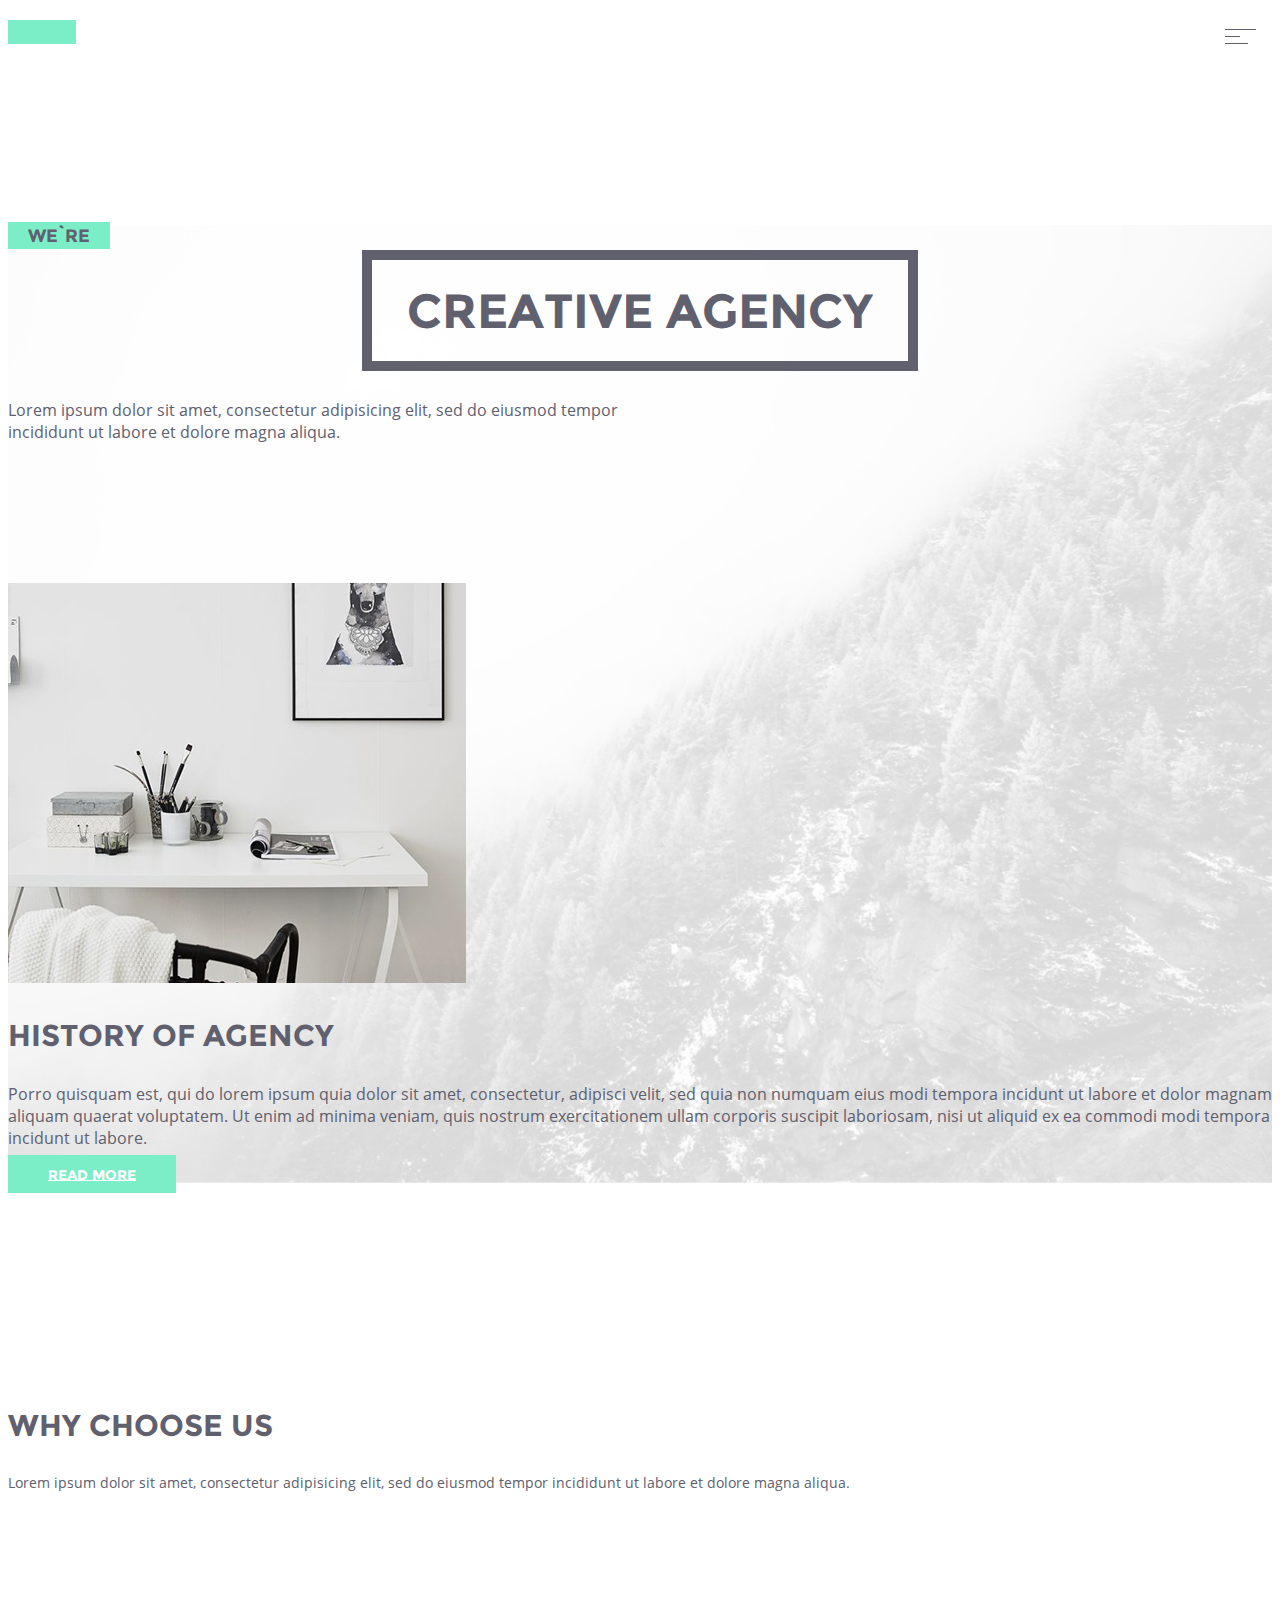
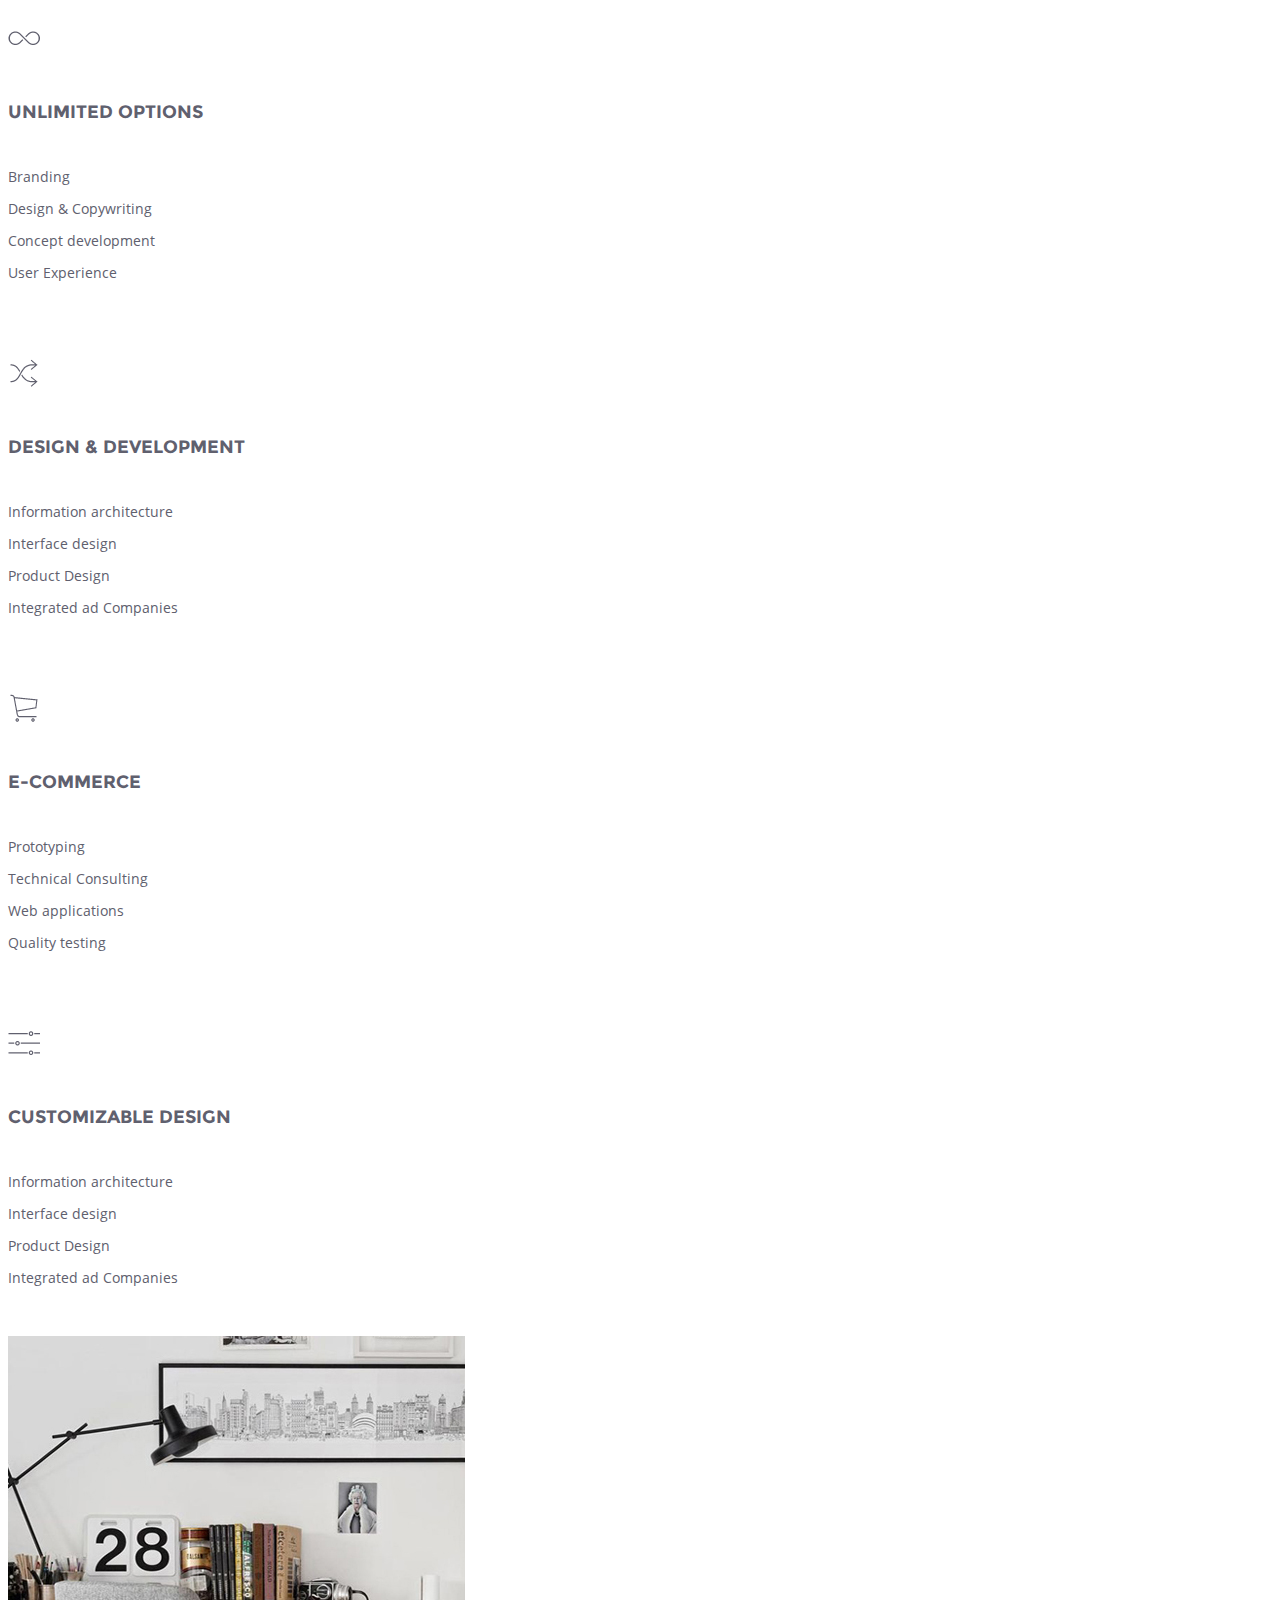
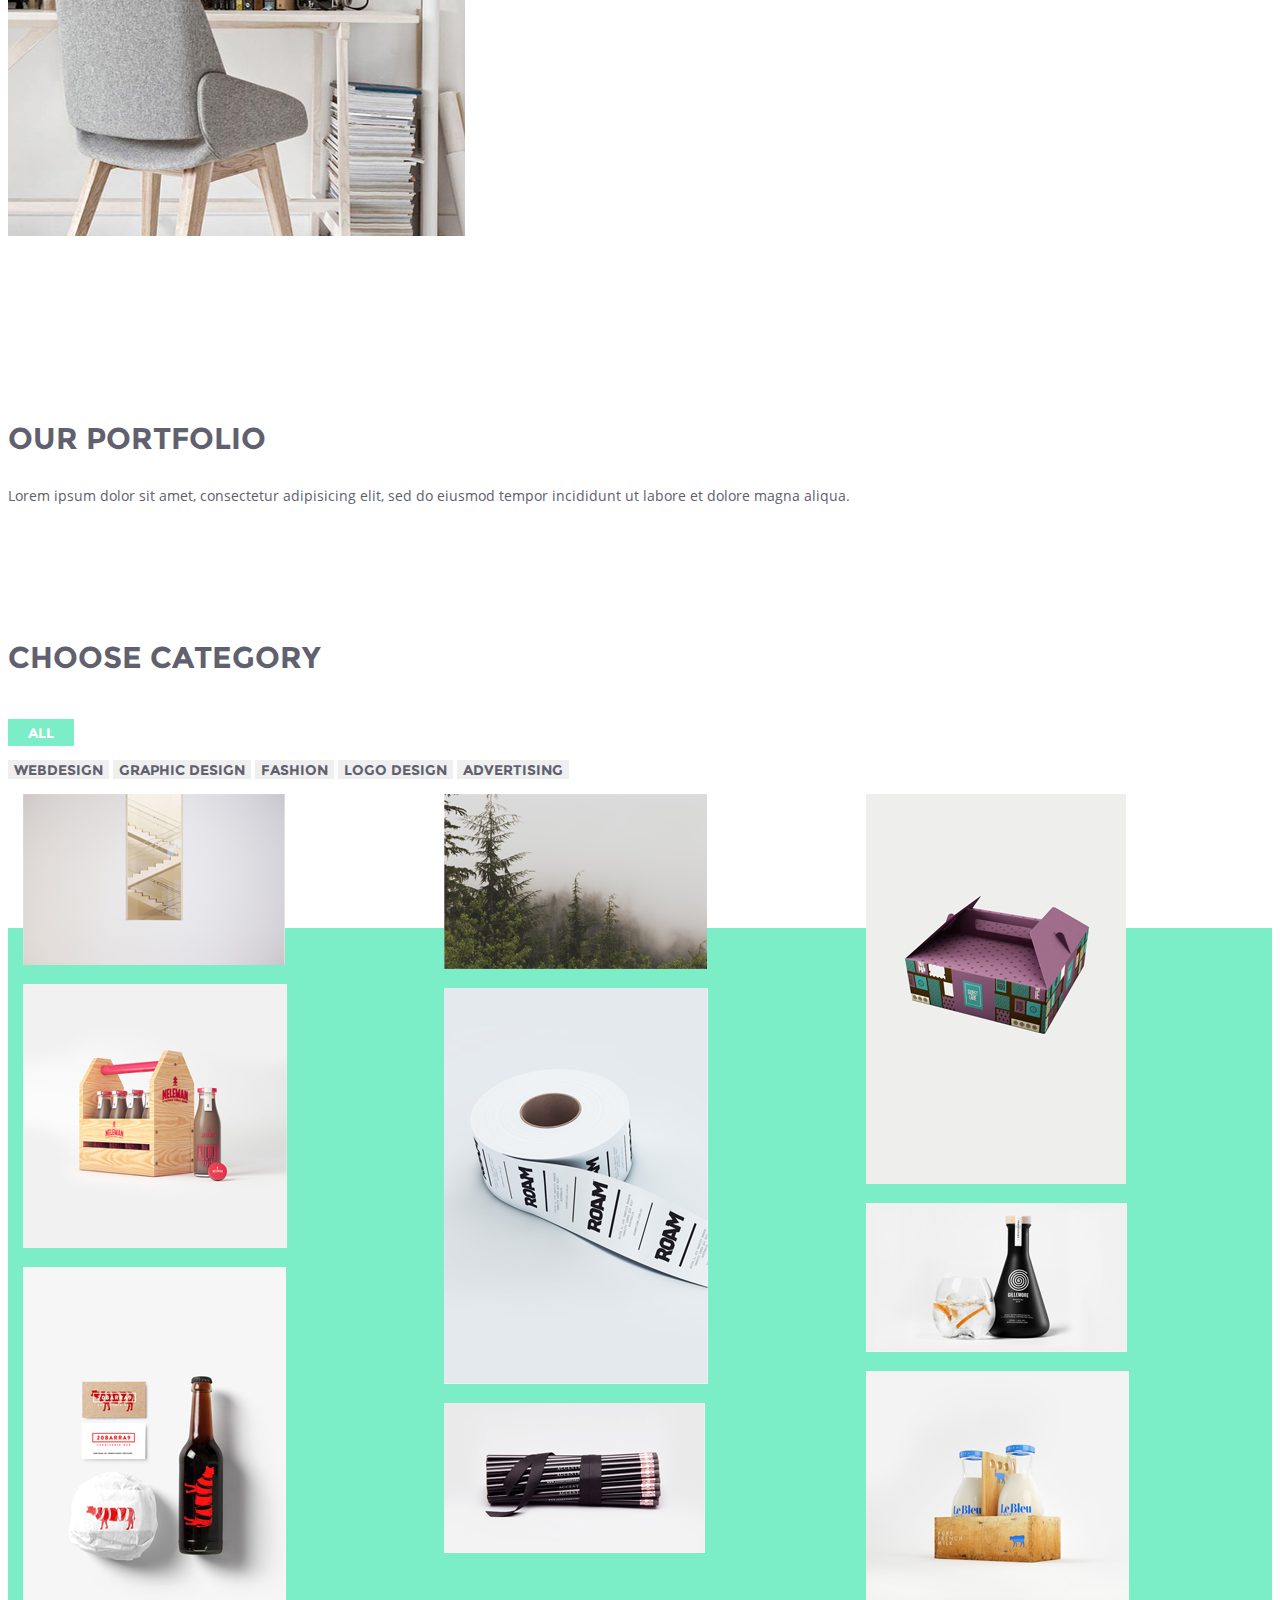
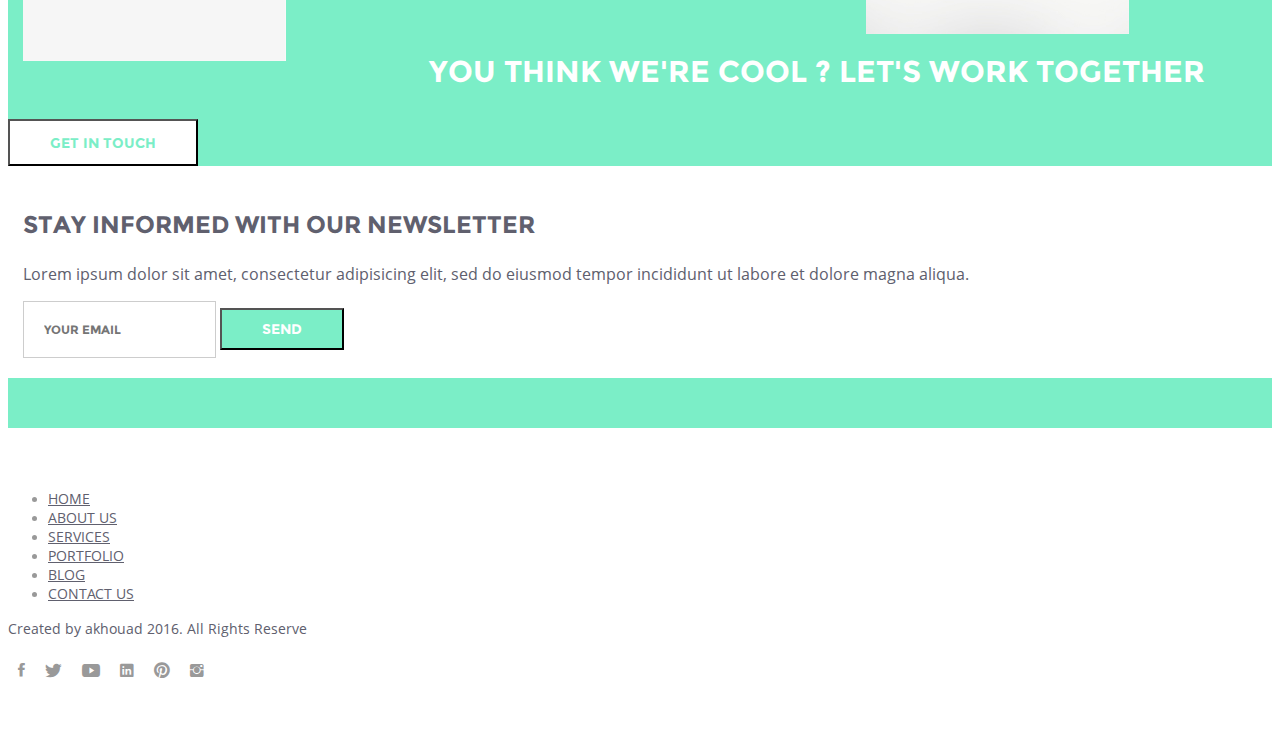
<file: index.html>
<!DOCTYPE html>
<html lang="en">
	<head>
		<meta charset="UTF-8">
    <meta name="viewport" content="width=device-width, initial-scale=1">
		<title> Creative Agency </title>
		<link rel="stylesheet" href="https://maxcdn.bootstrapcdn.com/bootstrap/3.3.6/css/bootstrap.min.css" integrity="sha384-1q8mTJOASx8j1Au+a5WDVnPi2lkFfwwEAa8hDDdjZlpLegxhjVME1fgjWPGmkzs7" crossorigin="anonymous">
		<script   src="https://code.jquery.com/jquery-2.2.4.min.js"   integrity="sha256-BbhdlvQf/xTY9gja0Dq3HiwQF8LaCRTXxZKRutelT44="   crossorigin="anonymous"></script>
		<script src="https://maxcdn.bootstrapcdn.com/bootstrap/3.3.6/js/bootstrap.min.js" integrity="sha384-0mSbJDEHialfmuBBQP6A4Qrprq5OVfW37PRR3j5ELqxss1yVqOtnepnHVP9aJ7xS" crossorigin="anonymous"></script> 
		<link rel="stylesheet" href="import.css">

	</head>
	<body>

    <nav class="menu" id="theMenu">
      <div class="menu-wrap">
        <h1 class="logo"><a href="index.html">creative agency</a></h1>
        <i class="ion-close-round menu-close"></i>
        <a href="index.html" class="smoothScroll">Home</a>
        <a href="about.html" class="smoothScroll">About us</a>
        <a href="our services.html" class="smoothScroll">services</a>
        <a href="#" class="smoothScroll">portfolio</a>
        <a href="blog.html" class="smoothScroll">blog</a>
        <a href="contact.html" class="smoothScroll">contact us</a>
      </div>        
        <!-- Menu button -->
      <div id="menuToggle">
        <i class="icon-reorder">
          <img src="img/menu.png">
        </i>
      </div>
    </nav>
<!--Header-->
        <div class="header">
            <div class="container">              
                  <div class="text-center head-bg"><span class="head-bg-span block-h3">we`re</span> </div>
                      <h1 class="head-h1"><span class=" head">creative agency</span> </h1>
                  <p class="open-sans-text text-center">Lorem ipsum dolor sit amet,
                      consectetur adipisicing elit, sed do eiusmod tempor<br>
                      incididunt ut labore et dolore magna aliqua.</p>                
                <div class="row header-row">
                    <div class="col-md-6 col-sm-12 col-xs-12">
                        <img src="img/homepage/header-img.jpg" class="img-center">
                    </div>
                    <div class="col-md-6 col-sm-12 col-xs-12">
                      <p class="h2-custom">HISTORY OF AGENCY</p>
                      <p class="open-sans-text">Porro quisquam est, qui do lorem ipsum quia
                            dolor sit amet, consectetur, adipisci velit, sed quia non numquam
                            eius modi tempora incidunt ut labore et dolor magnam aliquam quaerat voluptatem.
                            Ut enim ad minima veniam, quis nostrum exercitationem ullam corporis suscipit
                            laboriosam, nisi ut aliquid ex ea commodi modi tempora incidunt ut labore.
                        </p>
                        <a href="#" class="btn dark-btn pull-right">read more</a>
                    </div>
                </div>
            </div>
        </div>
<!--Section-1-->
        <div class="section-1">
        	<div class="container">
            <div class="col-md-12 section-head">
          		<p class="h2-custom text-center">
                <span class="mini-bg"></span>
          			why choose us
          		</p>
          		<p class="h4-custom text-center">
          			Lorem ipsum dolor sit amet, consectetur adipisicing elit, sed do eiusmod tempor incididunt ut labore et dolore magna aliqua.
          		</p>
              </div>
        		  <div class="col-md-6 col-sm-12 col-xs-12">
                    <div class="col-md-6 col-sm-6 col-xs-6 section-1-block">
                        <img src="img/section-1/1.png" alt="">
                        <p class="title-padding">unlimited options</p>
                        <p class="h4-custom">Branding<br>
                        Design & Copywriting<br>
                        Concept development<br>
                        User Experience</p>
                    </div>
                    <div class="col-md-6 col-sm-6 col-xs-6 section-1-block">
                        <img src="img/section-1/2.png" alt="">
                        <p class="title-padding">DESIGN & DEVELOPMENT</p>
                        <p class="h4-custom">Information architecture<br>
                        Interface design<br>
                        Product Design<br>
                        Integrated ad Companies</p>
                    </div>
                    <div class="col-md-6 col-sm-6 col-xs-6 section-1-block">
                        <img src="img/section-1/3.png" alt="">
                        <p class="title-padding">e-commerce</p>
                        <p class="h4-custom">Prototyping<br>
                        Technical Consulting<br>
                        Web applications<br>
                        Quality testing</p>
                    </div>
                    <div class="col-md-6 col-sm-6 col-xs-6 section-1-block">
                        <img src="img/section-1/4.png" alt="">
                        <p class="title-padding"> CUSTOMIZABLE DESIGN</p>
                        <p class="h4-custom">Information architecture<br>
                        Interface design<br>
                        Product Design<br>
                        Integrated ad Companies</p>
                    </div>        			
        		</div>
        		<div class="col-md-6 col-sm-12 col-xs-12">
        			<img src="img/section-1/about_img.jpg" alt="">
        		</div>
        	</div>
        </div>
<!--Section-2-->
		    <div class="section-2">
        	<div class="container">
              <div class="col-md-12 section-head">
            		<p class="h2-custom text-center">
                        <span class="mini-bg"></span>our portfolio
                    </p>
                    <p class="h4-custom text-center">
                        Lorem ipsum dolor sit amet, consectetur adipisicing elit, sed do eiusmod tempor incididunt ut labore et dolore magna aliqua.
                    </p>
              </div>
                <div class="col-md-3 col-xs-12 col-sm-12">
                    <p class="h2-custom">choose category</p>
                    <p class="bold-14 text-bg">All</p>
                    <div class="list-group">
                        <button type="button" class="list-group-item bold-14 custom-list">webdesign</button>
                        <button type="button" class="list-group-item bold-14 custom-list">graphic design</button>
                        <button type="button" class="list-group-item bold-14 custom-list">fashion</button>
                        <button type="button" class="list-group-item bold-14 custom-list">logo design</button>
                        <button type="button" class="list-group-item bold-14 custom-list">advertising</button>
                    </div>
                </div>                
                  <div class="col-md-9 hidden-xs hidden-sm">
                     <div id="timeline" data-columns>
              <div class="item">
                  <a href="#">
                      <img src="img/section-2/Layer 5.jpg" alt="">
                  </a>
              </div>
              <div class="item">
                  <a href="#">
                      <img src="img/section-2/Layer 6.jpg" alt="">
                  </a>            
              </div>
              <div class="item">
                  <a href="#">
                      <img src="img/section-2/Layer 7.jpg" alt="">
                  </a>            
              </div>
              
              <div class="item">
                  <a href="#">
                      <img src="img/section-2/Layer 8.jpg" alt="">
                  </a>            
              </div>
              <div class="item">
                  <a href="#">
                      <img src="img/section-2/Layer 9.jpg" alt="">
                  </a>            
              </div>
              <div class="item">
                  <a href="#">
                      <img src="img/section-2/Layer 10.jpg" alt="">
                  </a>            
              </div>
              
              <div class="item">
                  <a href="#">
                      <img src="img/section-2/Layer 11.jpg" alt="">
                  </a>            
              </div>
              <div class="item">
                  <a href="#">
                      <img src="img/section-2/Layer 13.jpg" alt="">
                  </a>            
              </div>
                <div class="item">
                    <a href="#">
                        <img src="img/section-2/Layer 14.jpg" alt="">
                    </a>            
                </div>            
                </div>
              </div>                
        	</div>
        </div>
<!--Bottom Section-->
		    <div class="section-3">
          <div class="container">
                <div class="col-xs-6 col-md-6 col-sm-6">
                    <p class="h2-custom text-left col-white">YOU THINK WE'RE COOL ? LET'S WORK TOGETHER</p>
                    <button class="btn white-btn">get in touch</button>
                </div>
                <div class="col-xs-6 col-md-6 col-sm-6 section-3-right">
                    <p class="h3-custom">
                        STAY INFORMED WITH OUR NEWSLETTER
                    </p>
                    <p class="open-sans-text">
                        Lorem ipsum dolor sit amet, consectetur adipisicing elit, sed do eiusmod tempor incididunt ut labore et dolore magna aliqua.
                    </p>
                     <form class="form">
                        <div class="input-group">
                          <input type="email" class="form-control bottom-input" placeholder="your email" class="uppercase">
                          <span class="input-group-btn">
                             <button type="submit" class="btn dark-btn">send</button>
                          </span>
                        </div>
                    </form>
                </div>
          </div>
        </div>      
<!--Footer-->
    <footer class="navbar-default custom-footer">
      <div class="container">
        <!--Left-->
        <div class="col-md-8 col-sm-4 col-xs-3 ">      
            <ul class="nav navbar-nav footer"> 
              <li>
                <a href="index.html" class="footer-link ">
                  home
                </a>
              </li>
              <li>
                <a href="about.html" class="footer-link hidden-xs hidden-sm">
                  about us
                </a>
              </li>
              <li>
                <a href="our services.html" class="footer-link hidden-xs hidden-sm">
                services
                </a>
              </li>
              <li>
                <a href="#" class="footer-link hidden-xs hidden-sm">
                portfolio
                </a>
              </li>
              <li>
                <a href="blog.html" class="footer-link hidden-xs hidden-sm">
                blog
                </a>
              </li>
              <li>
                <a href="contact.html" class="footer-link hidden-xs hidden-sm">
                contact us
                </a>
              </li>
              
            </ul> 
          </div>  
             <!--Right--> 
          <div class="col-md-4 col-sm-8 col-xs-9 pull-right">
                <p class="h4-custom uppercase pull-right">Created by akhouad 2016. All Rights Reserve</p>
                <ul class="social footer-social pull-right">
                    <li class="social-li"> 
                      <a href="https://twitter.com" class="social-item">
                        <i class = "icon icon ion-social-facebook"></i>
                      </a>
                    </li>
                    <li class="social-li"> 
                      <a href="https://twitter.com" class="social-item">
                        <i class = "icon icon ion-social-twitter"></i>
                      </a>
                    </li>
                    <li class="social-li"> 
                      <a href="https://twitter.com" class="social-item">
                        <i class = "icon icon ion-social-youtube"></i>
                      </a>
                    </li>
                    <li class="social-li"> 
                      <a href="https://twitter.com" class="social-item">
                        <i class = "icon icon ion-social-linkedin"></i>
                      </a>
                    </li>
                    <li class="social-li"> 
                  <a href="https://twitter.com" class="social-item">
                    <i class = "icon icon ion-social-pinterest"></i>
                  </a>
                </li>
                <li class="social-li"> 
                  <a href="https://twitter.com" class="social-item">
                    <i class = "icon icon ion-social-instagram"></i>
                  </a>
                </li>
              </ul>
            </div> 
      </div>
    </footer>

  <script src="js/salvattore.min.js"></script>
  <script src="js/main.js"></script>
	</body>
</html>
</file>
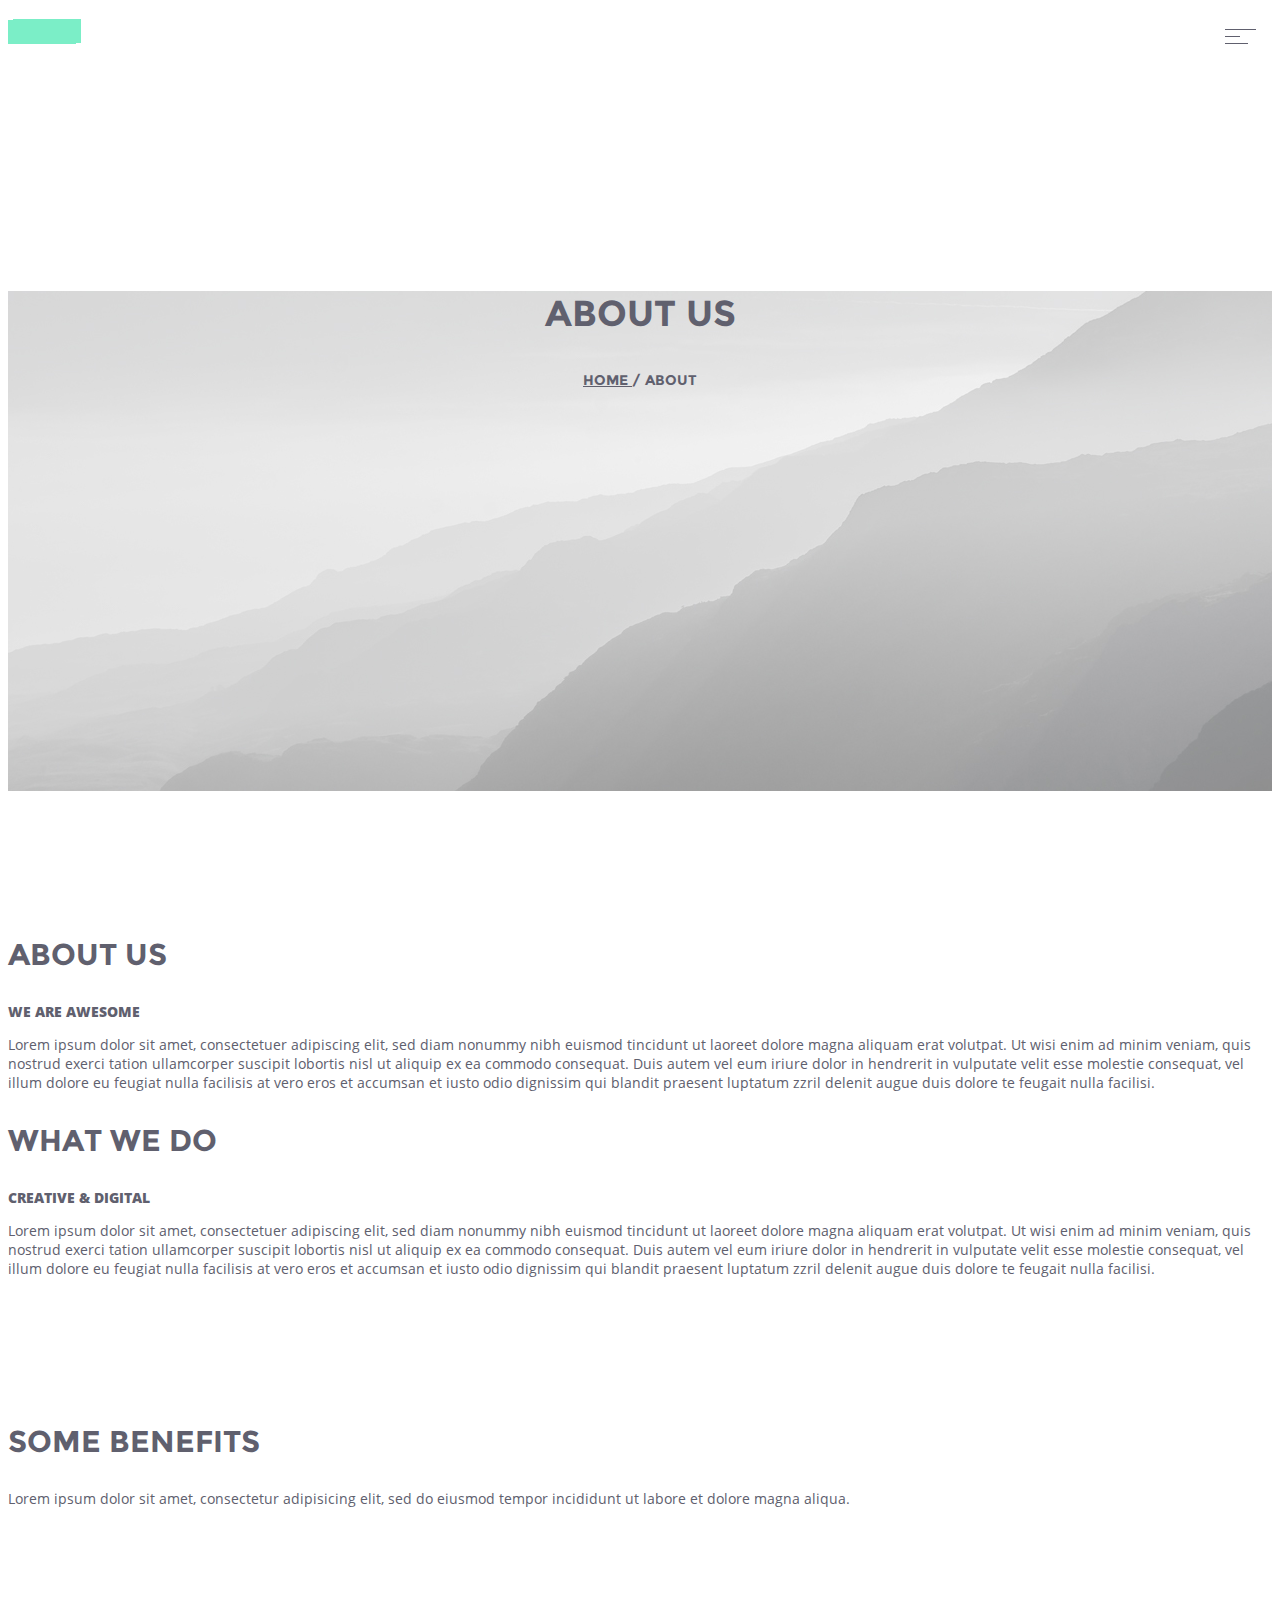
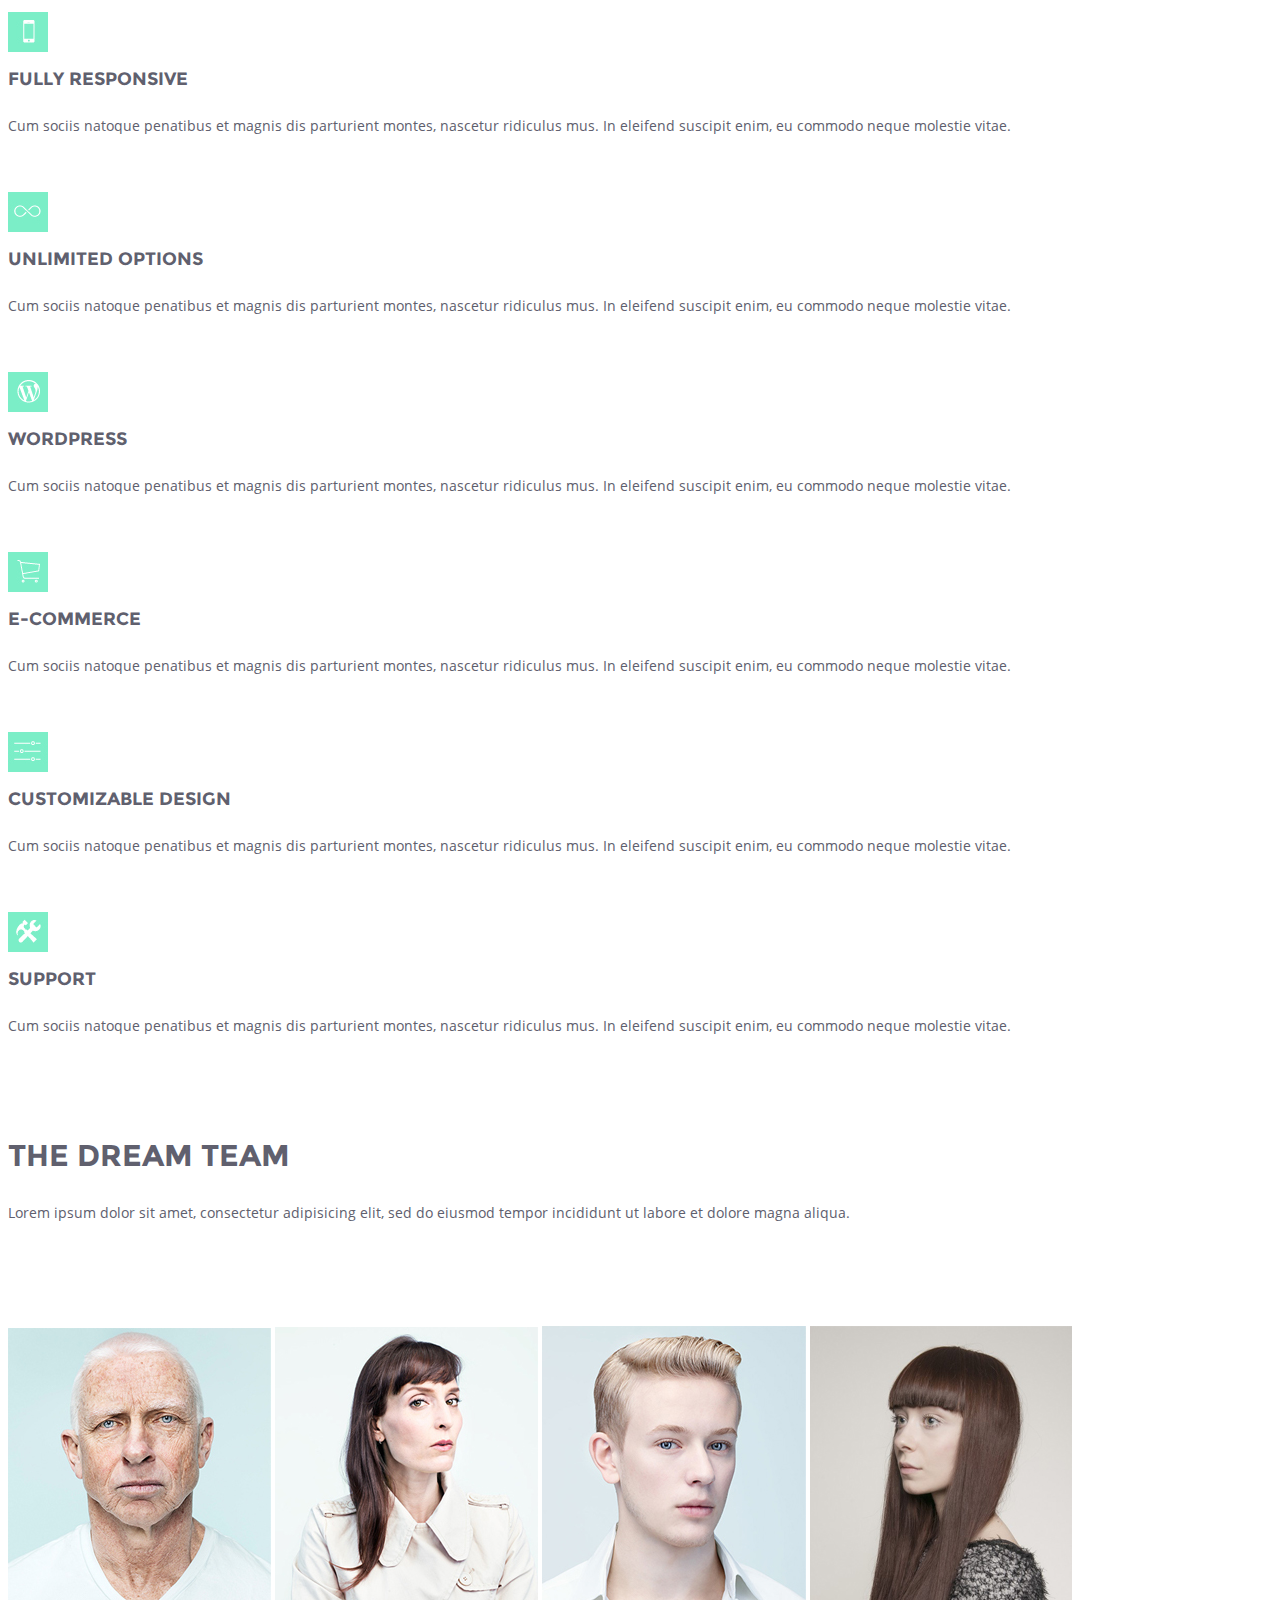
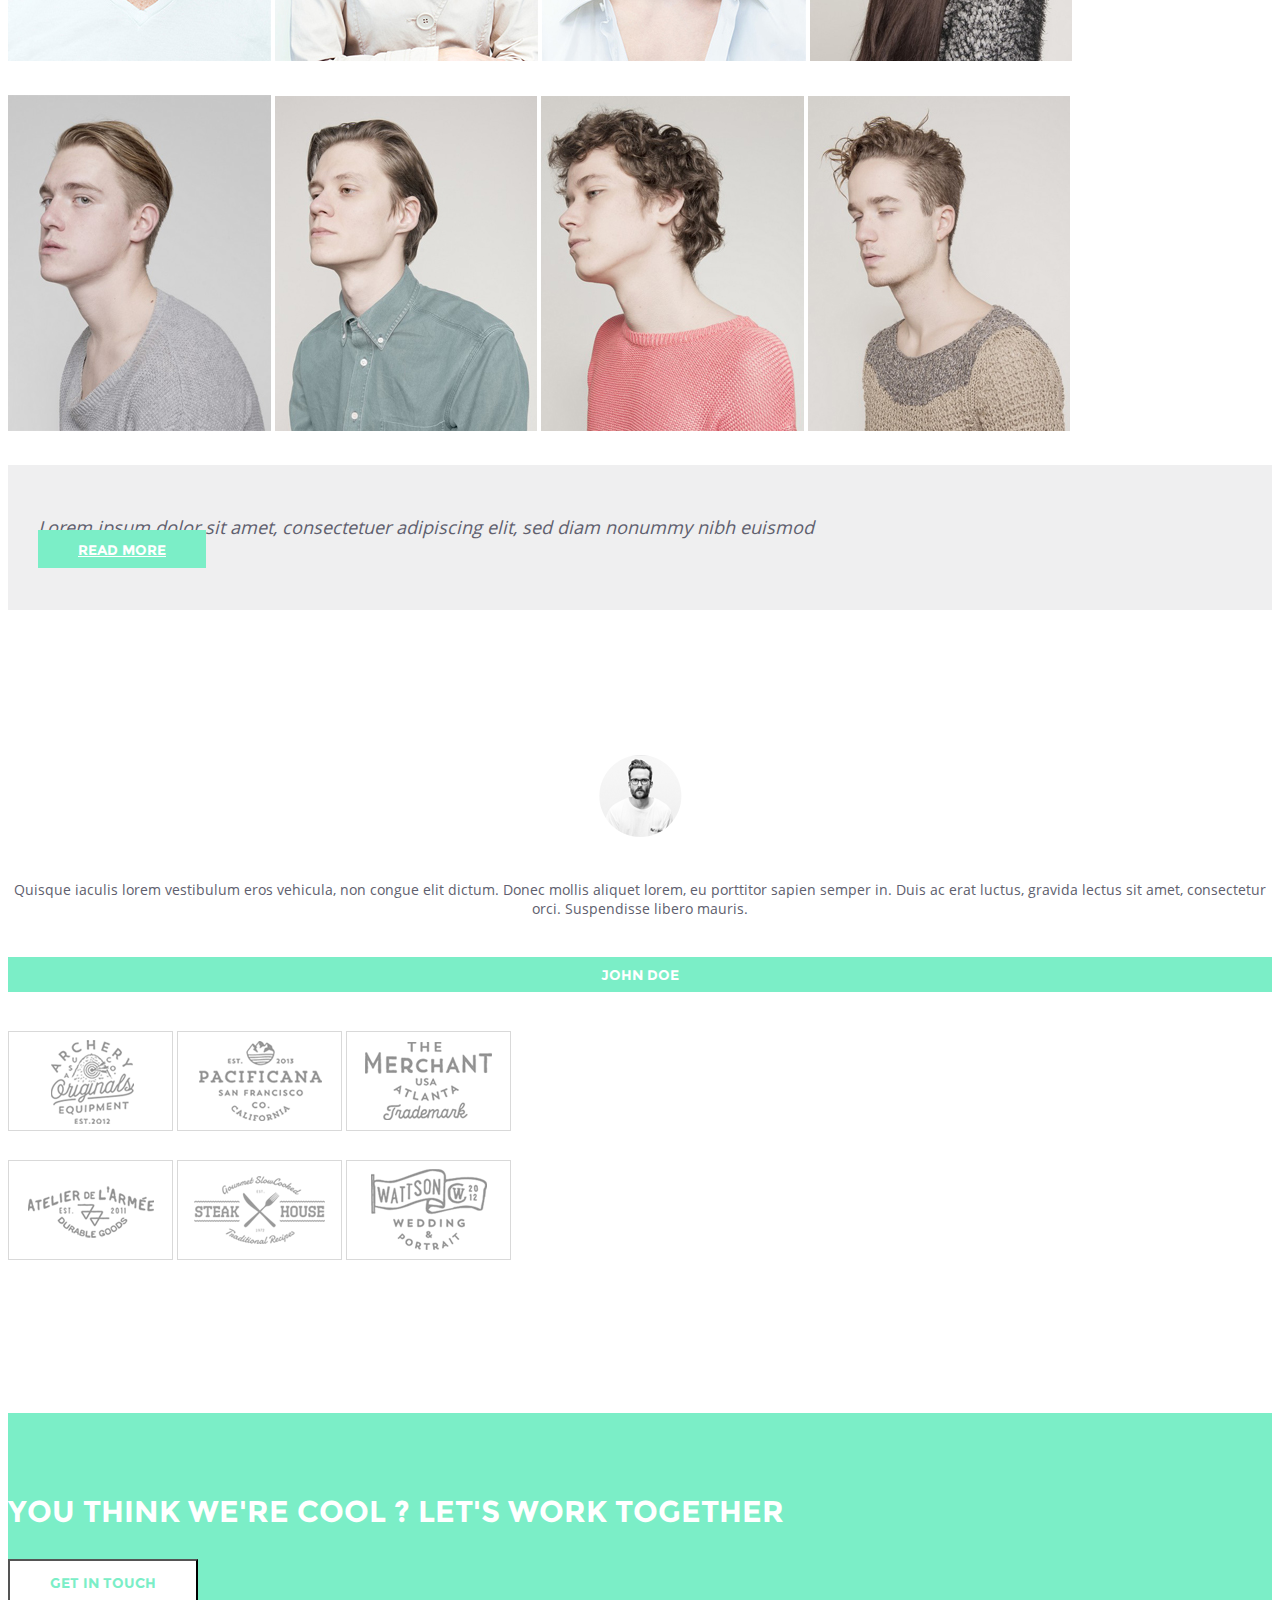
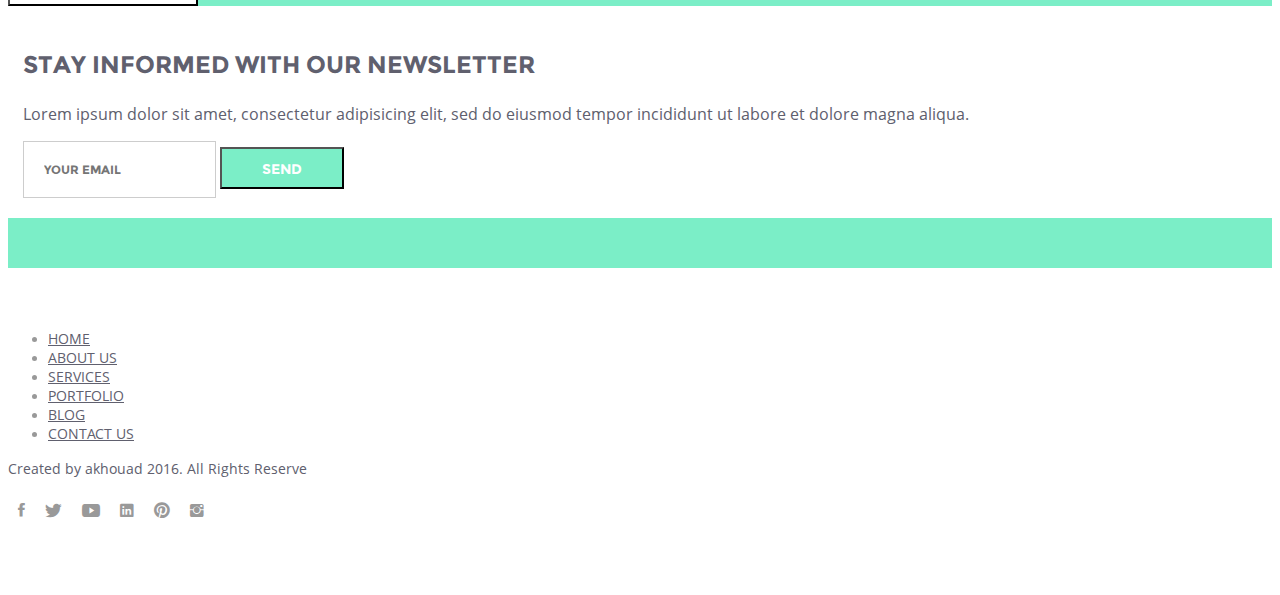
<file: about.html>
<!DOCTYPE html>
<html lang="en">
	<head>
		<meta charset="UTF-8">
    <meta name="viewport" content="width=device-width, initial-scale=1">
		<title> About Us </title>
		<link rel="stylesheet" href="https://maxcdn.bootstrapcdn.com/bootstrap/3.3.6/css/bootstrap.min.css" integrity="sha384-1q8mTJOASx8j1Au+a5WDVnPi2lkFfwwEAa8hDDdjZlpLegxhjVME1fgjWPGmkzs7" crossorigin="anonymous">
		<script   src="https://code.jquery.com/jquery-2.2.4.min.js"   integrity="sha256-BbhdlvQf/xTY9gja0Dq3HiwQF8LaCRTXxZKRutelT44="   crossorigin="anonymous"></script>
		<script src="https://maxcdn.bootstrapcdn.com/bootstrap/3.3.6/js/bootstrap.min.js" integrity="sha384-0mSbJDEHialfmuBBQP6A4Qrprq5OVfW37PRR3j5ELqxss1yVqOtnepnHVP9aJ7xS" crossorigin="anonymous"></script> 
		<link rel="stylesheet" href="import.css">
</head>
<body>
<!--   Menu  --> 
		<nav class="menu" id="theMenu">
			<div class="menu-wrap">
				<h1 class="logo"><a href="index.html">creative agency</a></h1>
				<i class="ion-close-round menu-close"></i>
				<a href="index.html" class="smoothScroll">Home</a>
				<a href="about.html" class="smoothScroll">About us</a>
				<a href="our services.html" class="smoothScroll">services</a>
				<a href="#" class="smoothScroll">portfolio</a>
				<a href="blog.html" class="smoothScroll">blog</a>
				<a href="contact.html" class="smoothScroll">contact us</a>
			</div>				
				<!-- Menu button -->
			<div id="menuToggle">
				<i class="icon-reorder">
					<img src="img/menu.png">
				</i>
			</div>
		</nav>
	
	<div class="header-page">
        <div class="container">
        	<div class="head-middle">
            <p class="head-page">about us</p>
            <p class="backto-home">
            	<a href="index.html">home </a>
            	<span>/ about</span>
            </p>
            </div>
        </div>
    </div>
<!--   Section-1    -->
    <div class="about-section-1">
    	<div class="container">
    		<div class="col-md-6 col-xs-12 col-sm-12">
    			<p class="h2-custom">
	    			<span class="mini-bg-left"></span>
	    			about us
    			</p>
    			<p class="h5-custom">We are awesome</p>
    			<p class="h4-custom">Lorem ipsum dolor sit amet, consectetuer adipiscing elit, sed diam nonummy nibh euismod tincidunt ut laoreet dolore magna aliquam erat volutpat. Ut wisi enim ad minim veniam, quis nostrud exerci tation ullamcorper suscipit lobortis nisl ut aliquip ex ea commodo consequat. Duis autem vel eum iriure dolor in hendrerit in vulputate velit esse molestie consequat, vel illum dolore eu feugiat nulla facilisis at vero eros et accumsan et iusto odio dignissim qui blandit praesent luptatum zzril delenit augue duis dolore te feugait nulla facilisi.</p>
    		</div>
    		<div class="col-md-6 col-xs-12 col-sm-12">
    			<p class="h2-custom">
    				<span class="mini-bg-left"></span>
    				What We Do
    			</p>
    			<p class="h5-custom">Creative & Digital</p>
    			<p class="h4-custom">Lorem ipsum dolor sit amet, consectetuer adipiscing elit, sed diam nonummy nibh euismod tincidunt ut laoreet dolore magna aliquam erat volutpat. Ut wisi enim ad minim veniam, quis nostrud exerci tation ullamcorper suscipit lobortis nisl ut aliquip ex ea commodo consequat. Duis autem vel eum iriure dolor in hendrerit in vulputate velit esse molestie consequat, vel illum dolore eu feugiat nulla facilisis at vero eros et accumsan et iusto odio dignissim qui blandit praesent luptatum zzril delenit augue duis dolore te feugait nulla facilisi.</p>
    		</div>
    	</div>
    </div>
<!--   Section-2   -->
    <div class="about-section-2">
    	<div class="container">
        <div class="col-md-12 section-head">
      		<p class="h2-custom text-center">
      			<span class="mini-bg"></span>
      			some benefits
      		</p>
      		<p class="h4-custom text-center">Lorem ipsum dolor sit amet, consectetur adipisicing elit, sed do eiusmod tempor incididunt ut labore et dolore magna aliqua.</p>
        </div>
      	<div class="row benefits">
          <div class="col-md-4 col-sm-6 col-xs-6 margin-bottom">
            <div class="row">
              <div class="col-md-4 col-sm-4 col-xs-4 about-section-2-img">
                <img src="img/about/section-2/1.jpg">
              </div>
              <div class="col-md-8 col-sm-8 col-xs-8 ">
                <p class="block-h3">FULLY RESPONSIVE</p>
              </div>
            </div>
            <p class="h4-custom">
              Cum sociis natoque penatibus et magnis dis parturient montes, nascetur ridiculus mus. In eleifend suscipit enim, eu commodo neque molestie vitae.
            </p>
       	  </div>
       	  <div class="col-md-4 col-sm-6 col-xs-6 margin-bottom">
            <div class="row">
              <div class="col-md-4 col-sm-4 col-xs-4 about-section-2-img">
                <img src="img/about/section-2/2.jpg">
              </div>
              <div class="col-md-8 col-sm-8 col-xs-8 ">
                <p class="block-h3">UNLIMITED OPTIONS</p>
              </div>
            </div>
            <p class="h4-custom">
              Cum sociis natoque penatibus et magnis dis parturient montes, nascetur ridiculus mus. In eleifend suscipit enim, eu commodo neque molestie vitae.
            </p>
       	  </div>
       	  <div class="col-md-4 col-sm-6 col-xs-6 margin-bottom">
            <div class="row">
              <div class="col-md-4 col-sm-4 col-xs-4 about-section-2-img">
                <img src="img/about/section-2/3.jpg">
              </div>
              <div class="col-md-8 col-sm-8 col-xs-8 ">
                <p class="block-h3">WORDPRESS</p>
              </div>
            </div>
            <p class="h4-custom">
              Cum sociis natoque penatibus et magnis dis parturient montes, nascetur ridiculus mus. In eleifend suscipit enim, eu commodo neque molestie vitae.
            </p>
       	  </div>
       	 <div class="clearfix hidden-xs hidden-sm"></div>       
       	  <div class="col-md-4 col-sm-6 col-xs-6 margin-bottom">
            <div class="row">
              <div class="col-md-4 col-sm-4 col-xs-4 about-section-2-img">
                <img src="img/about/section-2/4.jpg">
              </div>
              <div class="col-md-8 col-sm-8 col-xs-8 ">
                <p class="block-h3">e-commerce</p>
              </div>
            </div>
            <p class="h4-custom">
              Cum sociis natoque penatibus et magnis dis parturient montes, nascetur ridiculus mus. In eleifend suscipit enim, eu commodo neque molestie vitae.
            </p>
       	  </div>
       	  <div class="col-md-4 col-sm-6 col-xs-6 margin-bottom">
            <div class="row">
              <div class="col-md-4 col-sm-4 col-xs-4 about-section-2-img">
                <img src="img/about/section-2/5.jpg">
              </div>
              <div class="col-md-8 col-sm-8 col-xs-8 ">
                <p class="block-h3">CUSTOMIZABLE DESIGN</p>
              </div>
            </div>
            <p class="h4-custom">
              Cum sociis natoque penatibus et magnis dis parturient montes, nascetur ridiculus mus. In eleifend suscipit enim, eu commodo neque molestie vitae.
            </p>
       	  </div>
       	  <div class="col-md-4 col-sm-6 col-xs-6 margin-bottom">
            <div class="row">
              <div class="col-md-4 col-sm-4 col-xs-4 about-section-2-img">
                <img src="img/about/section-2/6.jpg">
              </div>
              <div class="col-md-8 col-sm-8 col-xs-8 ">
                <p class="block-h3">SUPPORT</p>
              </div>
            </div>
            <p class="h4-custom">
              Cum sociis natoque penatibus et magnis dis parturient montes, nascetur ridiculus mus. In eleifend suscipit enim, eu commodo neque molestie vitae.
            </p>
       	  </div>
        </div>
    </div>
    </div>
<!--  Section-3  -->
    <div class="about-section-3">
    	<div class="container">
        <div class="col-md-12 section-head">
      		<p class="h2-custom text-center">
      			<span class="mini-bg"></span>
      			THE DREAM TEAM
      		</p>
      		<p class="h4-custom text-center">Lorem ipsum dolor sit amet, consectetur adipisicing elit, sed do eiusmod tempor incididunt ut labore et dolore magna aliqua.</p>
        </div>
<!--   Photo Section   -->        
    		<div class="row">
    			<img src="img/about/section-3/Layer 5.jpg" class="col-md-3 col-sm-6 col-xs-6 section-3-photo">
    			<img src="img/about/section-3/Layer 6.jpg" class="col-md-3 col-sm-6 col-xs-6 section-3-photo">
    			<img src="img/about/section-3/Layer 7.jpg" class="col-md-3 col-sm-6 col-xs-6 section-3-photo">
    			<img src="img/about/section-3/Слой 1.jpg" class="col-md-3 col-sm-6 col-xs-6 section-3-photo">
    		</div>
    		<div class="row">
    			<img src="img/about/section-3/Слой 2.jpg" class="col-md-3 col-sm-6 col-xs-6 section-3-photo">
    			<img src="img/about/section-3/Слой 3.jpg" class="col-md-3 col-sm-6 col-xs-6 section-3-photo">
    			<img src="img/about/section-3/Слой 4.jpg" class="col-md-3 col-sm-6 col-xs-6 section-3-photo">
    			<img src="img/about/section-3/Слой 5.jpg" class="col-md-3 col-sm-6 col-xs-6 section-3-photo">
			</div>
<!-- Under Photo Section-->       
    		<div class="row bottom-section-3">
    			<div class="col-md-9 col-sm-12 col-xs-12">
    				<em class="opsans-18">Lorem ipsum dolor sit amet, consectetuer adipiscing elit, sed diam nonummy nibh euismod</em>
    			</div>
    			<div class="col-md-3 col-sm-12 col-xs-12">
    				<a href="#" class="btn dark-btn pull-right">read more</a>
    			</div>
    		</div>
    	</div>
    </div>
<!--  Section-4  -->
    <div class="about-section-4">
    	<div class="container">
    		<div class="col-md-6 feedback">
    			<img src="img/about/section-4/img.png" class="inline">
    			<p class="h4-custom text-feedback">Quisque iaculis lorem vestibulum eros vehicula, non congue elit dictum. Donec mollis aliquet lorem, eu porttitor sapien semper in. Duis ac erat luctus, gravida lectus sit amet, consectetur orci. Suspendisse libero mauris.</p>
    			<p class="btn dark-btn not-link">john doe</p>
    		</div>
    		<div class="col-md-6">
    			<div class="row partners">
	    			<img src="img/about/section-4/Layer 14.png" class="col-md-4 col-xs-4 col-sm-4 img-responsive">
	    			<img src="img/about/section-4/Layer 15.png" class="col-md-4 col-xs-4 col-sm-4 img-responsive">
	    			<img src="img/about/section-4/Layer 16.png" class="col-md-4 col-xs-4 col-sm-4 img-responsive">
    			</div>
    			<div class="row">
	    			<img src="img/about/section-4/Layer 17.png" class="col-md-4 col-xs-4 col-sm-4 img-responsive">
	    			<img src="img/about/section-4/Layer 18.png" class="col-md-4 col-xs-4 col-sm-4 img-responsive">
	    			<img src="img/about/section-4/Layer 19.png" class="col-md-4 col-xs-4 col-sm-4 img-responsive">
    			</div>
    		</div>    		
    	</div>
    </div>
 <!--  Bottom Section  -->
    <div class="section-3">
          <div class="container">
                <div class="col-xs-6 col-md-6 col-sm-6">
                    <p class="h2-custom text-left col-white">YOU THINK WE'RE COOL ? LET'S WORK TOGETHER</p>
                    <button class="btn white-btn">get in touch</button>
                </div>
                <div class="col-xs-6 col-md-6 col-sm-6 section-3-right">
                    <p class="h3-custom">
                        STAY INFORMED WITH OUR NEWSLETTER
                    </p>
                    <p class="open-sans-text">
                        Lorem ipsum dolor sit amet, consectetur adipisicing elit, sed do eiusmod tempor incididunt ut labore et dolore magna aliqua.
                    </p>
                     <form class="form">
                        <div class="input-group">
                          <input type="email" class="form-control bottom-input" placeholder="your email" class="uppercase">
                          <span class="input-group-btn">
                             <button type="submit" class="btn dark-btn">send</button>
                          </span>
                        </div>
                    </form>
                </div>
          </div>
        </div>        
 <!--  Footer  -->
    <footer class="navbar-default custom-footer">
      <div class="container">
        <div class="col-md-8 col-sm-4 col-xs-3">      
            <ul class="nav navbar-nav footer"> 
              <li>
                <a href="index.html" class="footer-link hidden-xs hidden-sm">
                  home
                </a>
              </li>
              <li>
                <a href="about.html" class="footer-link hidden-xs hidden-sm">
                  about us
                </a>
              </li>
              <li>
                <a href="our services.html" class="footer-link hidden-xs hidden-sm">
                services
                </a>
              </li>
              <li>
                <a href="#" class="footer-link hidden-xs hidden-sm">
                portfolio
                </a>
              </li>
              <li>
                <a href="blog.html" class="footer-link hidden-xs hidden-sm">
                blog
                </a>
              </li>
              <li>
                <a href="contact.html" class="footer-link hidden-xs hidden-sm">
                contact us
                </a>
              </li>
            </ul> 
        </div>             
         <div class="col-md-4 col-sm-8 col-xs-9 pull-right">
                <p class="h4-custom uppercase pull-right">Created by akhouad 2016. All Rights Reserve</p>
                <ul class="social footer-social pull-right">
                    <li class="social-li"> 
                      <a href="https://twitter.com" class="social-item">
                        <i class = "icon icon ion-social-facebook"></i>
                      </a>
                    </li>
                    <li class="social-li"> 
                      <a href="https://twitter.com" class="social-item">
                        <i class = "icon icon ion-social-twitter"></i>
                      </a>
                    </li>
                    <li class="social-li"> 
                      <a href="https://twitter.com" class="social-item">
                        <i class = "icon icon ion-social-youtube"></i>
                      </a>
                    </li>
                    <li class="social-li"> 
                      <a href="https://twitter.com" class="social-item">
                        <i class = "icon icon ion-social-linkedin"></i>
                      </a>
                    </li>
                    <li class="social-li"> 
                  <a href="https://twitter.com" class="social-item">
                    <i class = "icon icon ion-social-pinterest"></i>
                  </a>
                </li>
                <li class="social-li"> 
                  <a href="https://twitter.com" class="social-item">
                    <i class = "icon icon ion-social-instagram"></i>
                  </a>
                </li>
              </ul>
       		</div> 
    	</div>
	</footer>

<script src="js/main.js"></script>

</body>
</html>
</file>
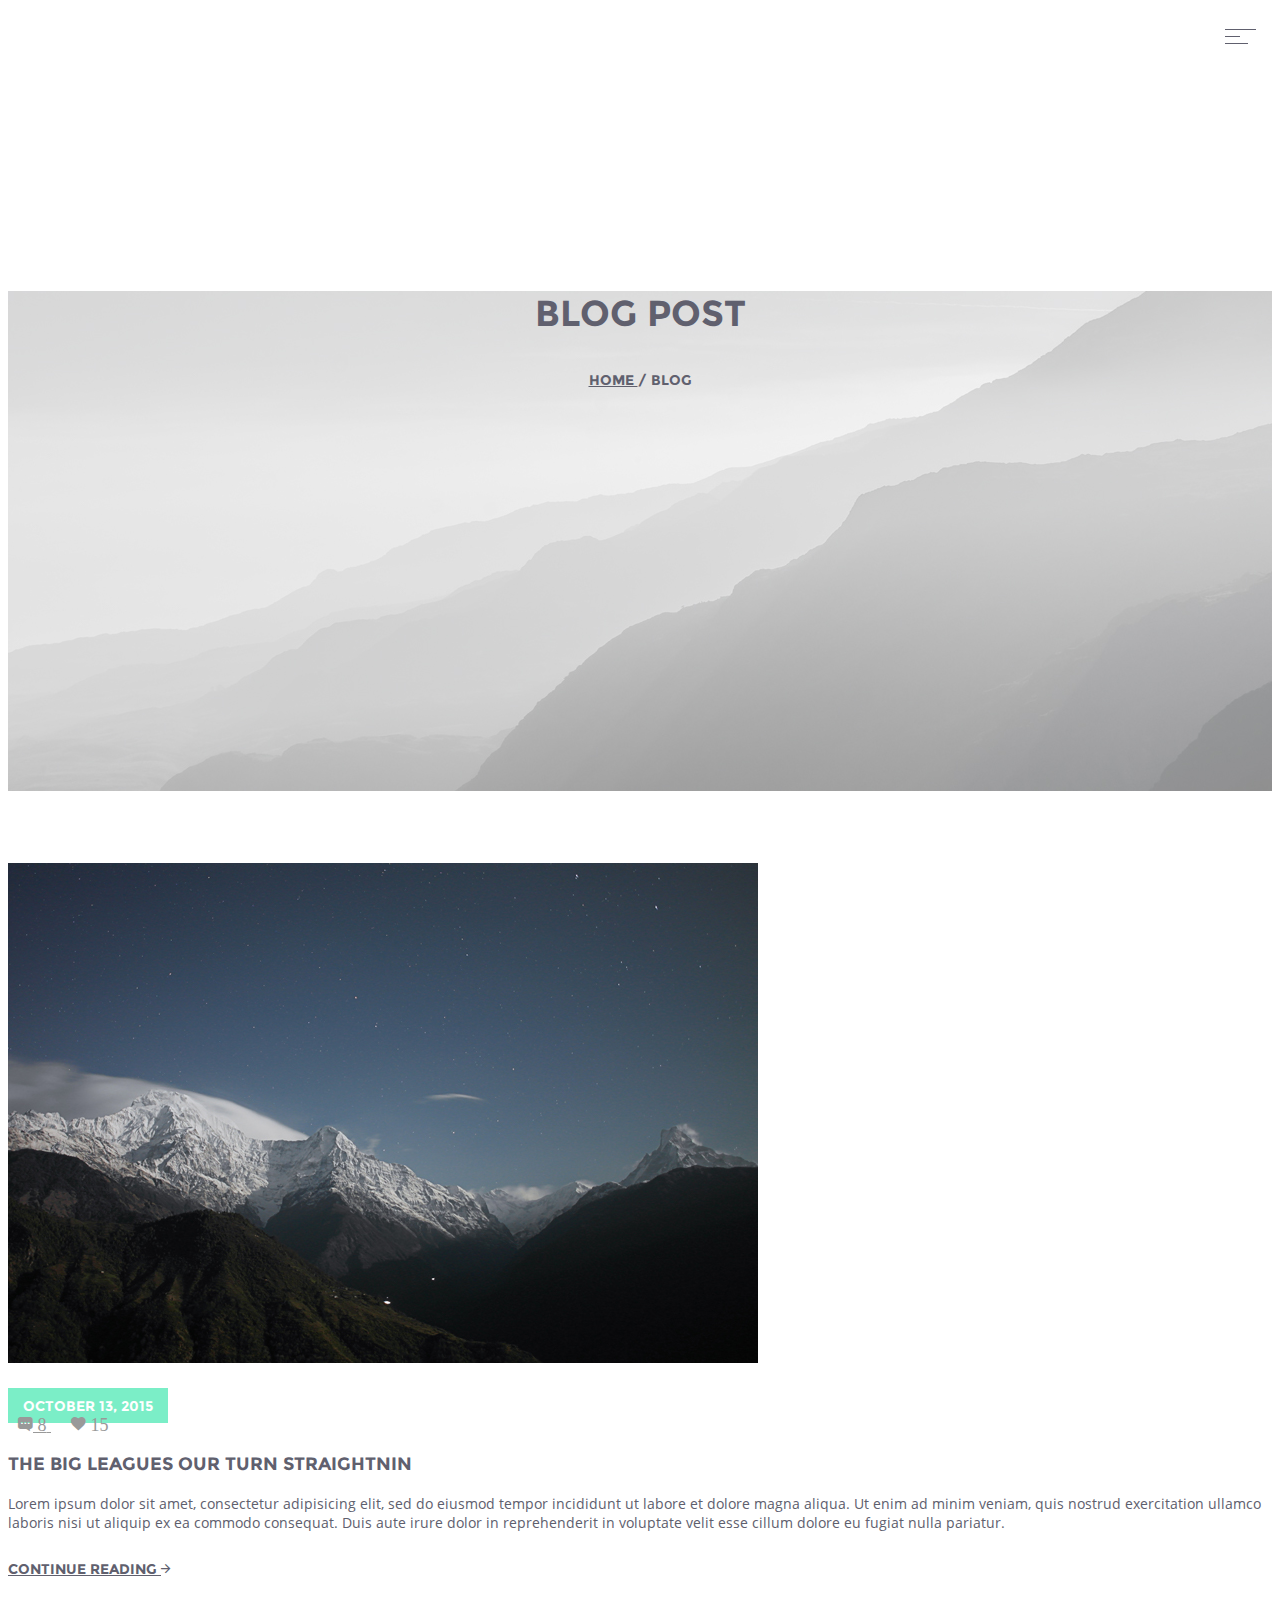
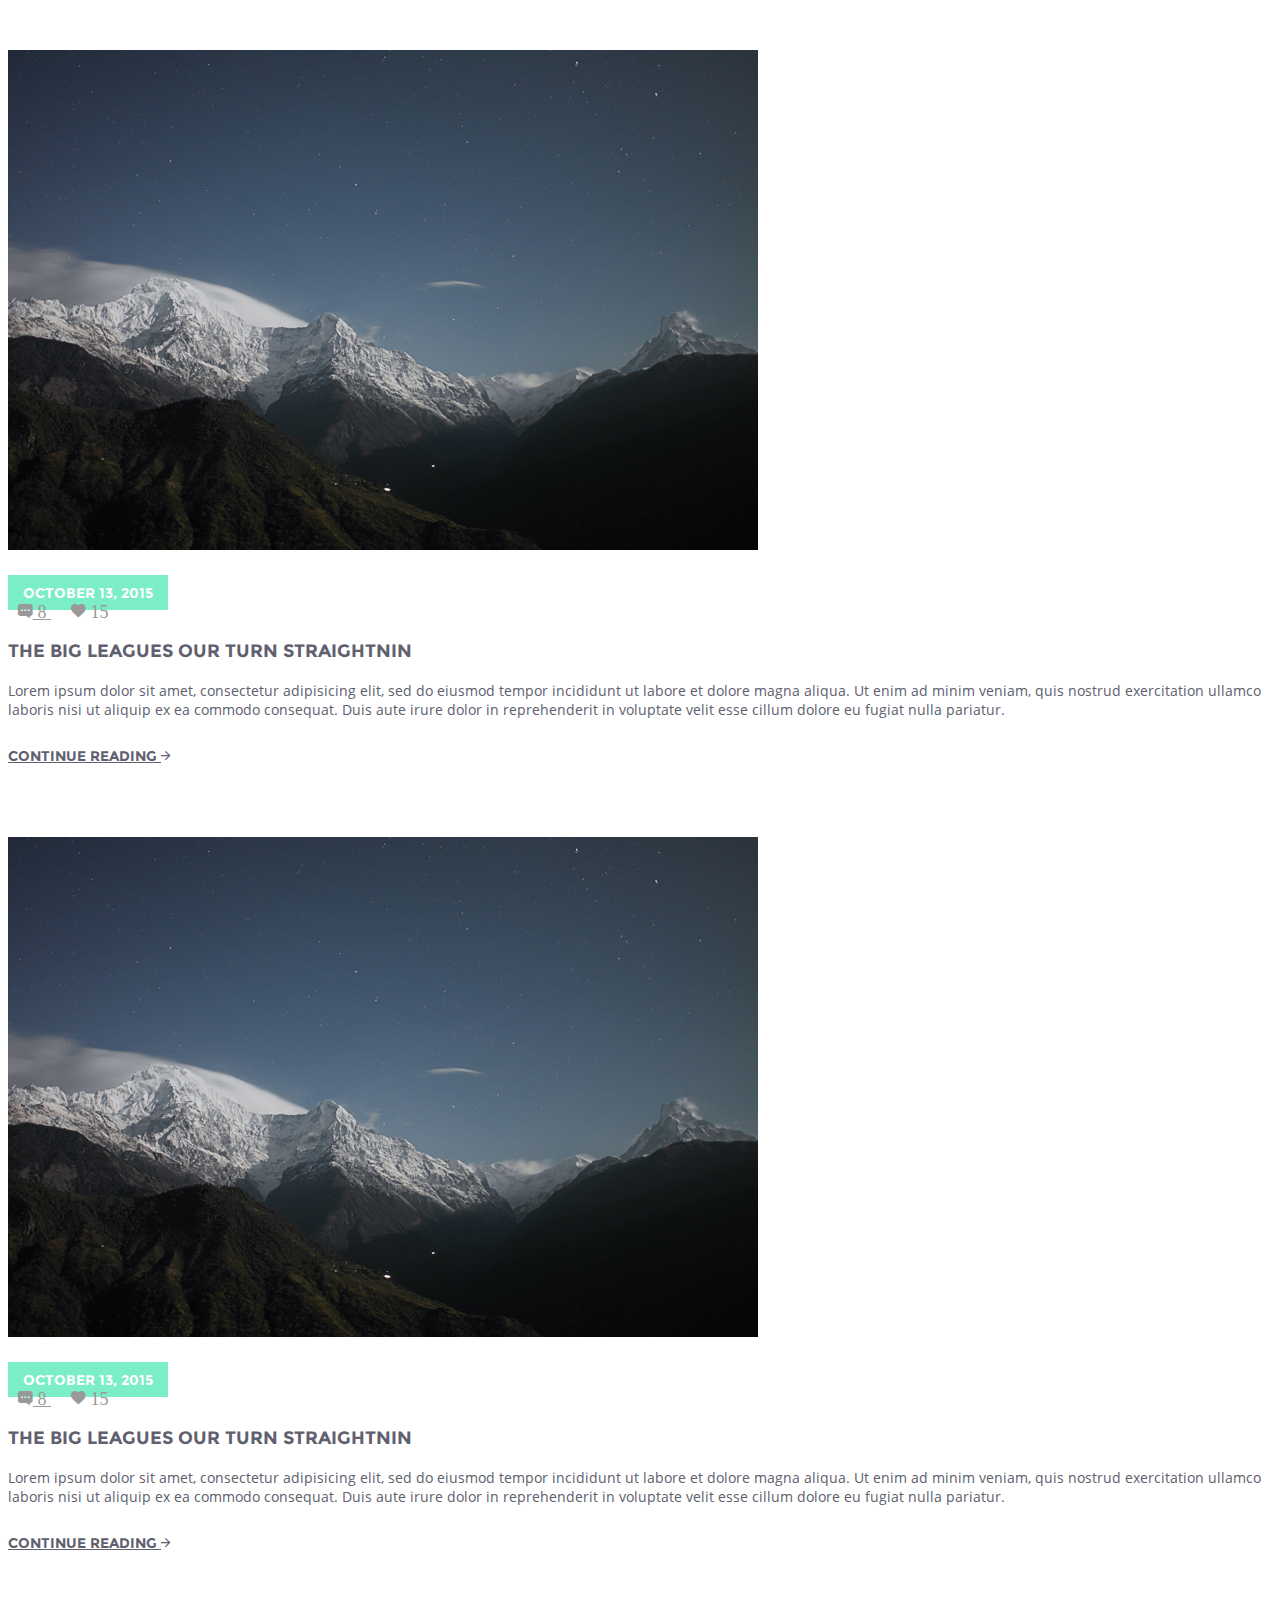
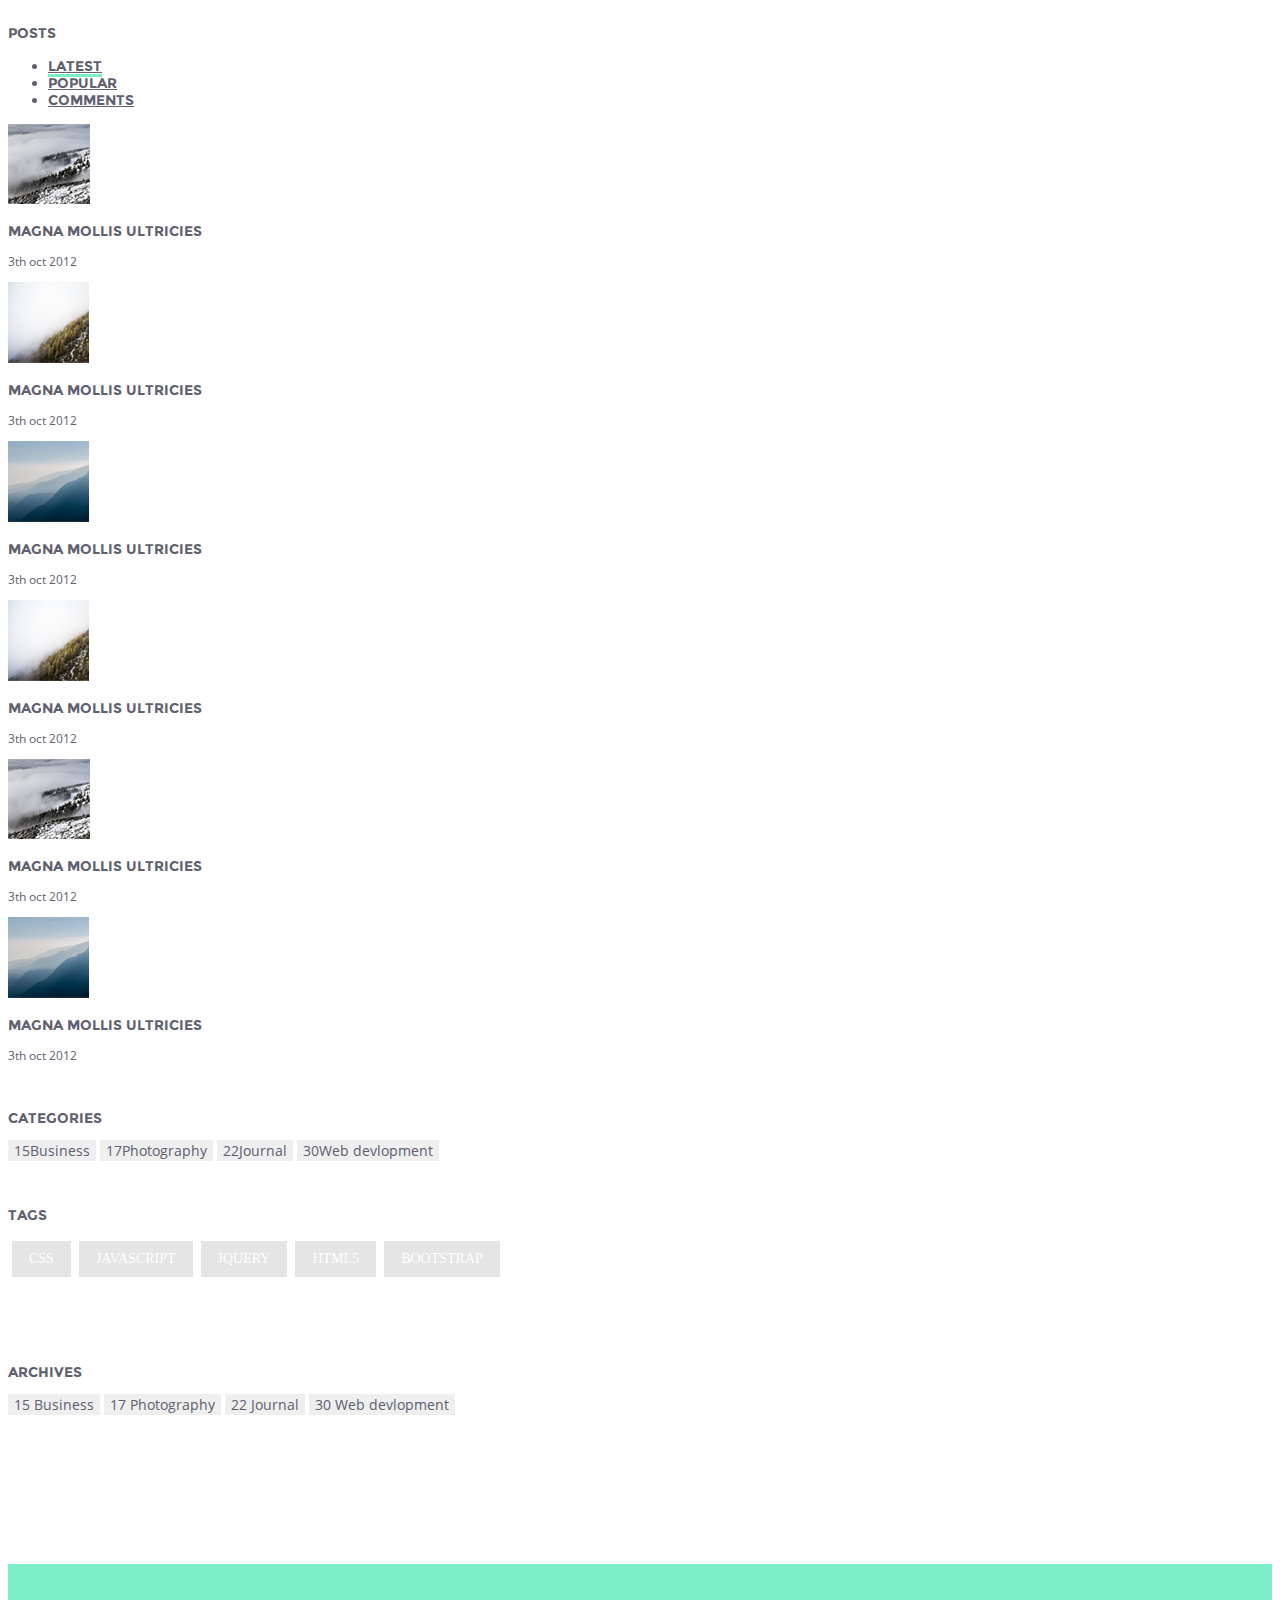
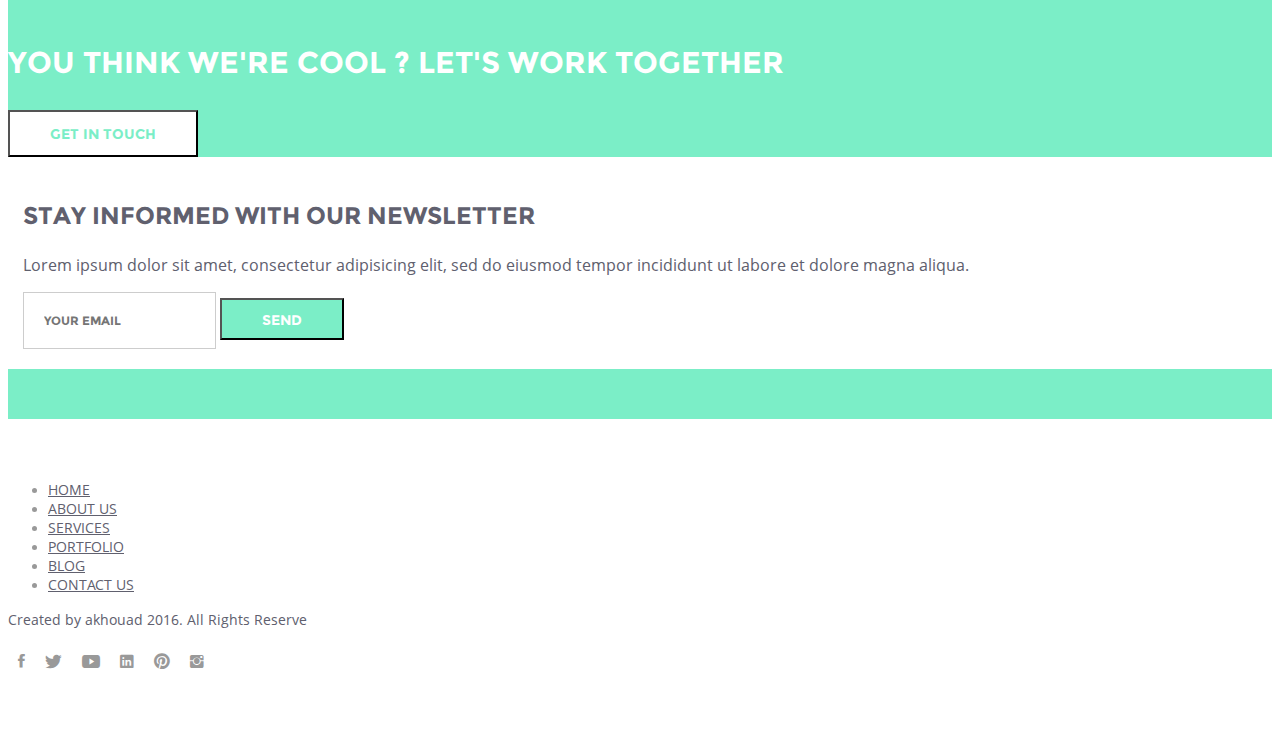
<file: blog.html>
<!DOCTYPE html>
<html lang="en">
<head>
	<meta charset="UTF-8">
  <meta name="viewport" content="width=device-width, initial-scale=1">
		<title> Blog </title>
		<link rel="stylesheet" href="https://maxcdn.bootstrapcdn.com/bootstrap/3.3.6/css/bootstrap.min.css" integrity="sha384-1q8mTJOASx8j1Au+a5WDVnPi2lkFfwwEAa8hDDdjZlpLegxhjVME1fgjWPGmkzs7" crossorigin="anonymous">
		<script   src="https://code.jquery.com/jquery-2.2.4.min.js"   integrity="sha256-BbhdlvQf/xTY9gja0Dq3HiwQF8LaCRTXxZKRutelT44="   crossorigin="anonymous"></script>
		<script src="https://maxcdn.bootstrapcdn.com/bootstrap/3.3.6/js/bootstrap.min.js" integrity="sha384-0mSbJDEHialfmuBBQP6A4Qrprq5OVfW37PRR3j5ELqxss1yVqOtnepnHVP9aJ7xS" crossorigin="anonymous"></script> 
    <script src='js/bootstrap-tags.min.js'></script>
    <link rel="stylesheet" type="text/css" href="css/bootstrap-tags.css" />
		<link rel="stylesheet" href="import.css">
</head>
<body>
<!--  Menu  -->
  <nav class="menu" id="theMenu">
      <div class="menu-wrap">
        <h1 class="logo"><a href="index.html">creative agency</a></h1>
        <i class="ion-close-round menu-close"></i>
        <a href="index.html" class="smoothScroll">Home</a>
        <a href="about.html" class="smoothScroll">About us</a>
        <a href="our services.html" class="smoothScroll">services</a>
        <a href="#" class="smoothScroll">portfolio</a>
        <a href="blog.html" class="smoothScroll">blog</a>
        <a href="contact.html" class="smoothScroll">contact us</a>
      </div>
        <!-- Menu button -->
      <div id="menuToggle">
        <i class="icon-reorder">
          <img src="img/menu.png">
        </i>
      </div>
    </nav>

     <!--Head--> 

     <div class="header-page">
        <div class="container">
          <div class="head-middle">
            <p class="head-page">Blog post</p>
            <p class="backto-home">
              <a href="index.html">home </a>
              <span>/ blog</span>
            </p>
          </div>
        </div>
    </div>

    <!--  POSTS  -->
  <div class="posts">
    <div class="container">
    	<div class="col-md-8 col-sm-8 col-xs-8"> 

       <!--   Post 1    -->

  			<div class="post">
  				<img src="img/blog/blog-img.jpg" class="img-responsive">
  				<div class="row blog-date">
  					<div class="col-md-4 col-sm-5 col-xs-7  no-padding">
  						<a class="btn dark-btn not-link">October 13, 2015</a>
  					</div>
  					<div class="col-md-8 col-sm-7 col-xs-5 no-padding">
  						<a href="#" class="social-item">
    		         <i class = "icon ion-chatbox-working"> 8</i>
    		      </a>
  						<a class="social-item">
  		          <i class = "icon ion-android-favorite like-icon"> 15</i>
  		        </a>
  	       </div>
    			</div>
    				<p class="block-h3">THE BIG LEAGUES OUR TURN STRAIGHTNIN</p>
    				<p class="h4-custom blog-content">Lorem ipsum dolor sit amet, consectetur adipisicing elit, sed do eiusmod tempor incididunt ut labore et dolore magna aliqua. Ut enim ad minim veniam, quis nostrud exercitation ullamco laboris nisi ut aliquip ex ea commodo consequat. Duis aute irure dolor in reprehenderit in voluptate velit esse cillum dolore eu fugiat nulla pariatur.</p>
    				<a href="#" class="bold-14">continue reading  
              <i class = "ion-android-arrow-forward"></i>
            </a>
    		</div>

         <!--  Post 2 -->

        <div class="post">
          <img src="img/blog/blog-img.jpg" class="img-responsive">
          <div class="row blog-date">
            <div class="col-md-4 col-sm-5 col-xs-7  no-padding">
              <a class="btn dark-btn not-link">October 13, 2015</a>
            </div>
            <div class="col-md-8 col-sm-7 col-xs-5 no-padding">
              <a href="#" class="social-item">
                 <i class = "icon ion-chatbox-working"> 8</i>
              </a>
              <a class="social-item">
                <i class = "icon ion-android-favorite like-icon"> 15</i>
              </a>
           </div>
          </div>
            <p class="block-h3">THE BIG LEAGUES OUR TURN STRAIGHTNIN</p>
            <p class="h4-custom blog-content">Lorem ipsum dolor sit amet, consectetur adipisicing elit, sed do eiusmod tempor incididunt ut labore et dolore magna aliqua. Ut enim ad minim veniam, quis nostrud exercitation ullamco laboris nisi ut aliquip ex ea commodo consequat. Duis aute irure dolor in reprehenderit in voluptate velit esse cillum dolore eu fugiat nulla pariatur.</p>
            <a href="#" class="bold-14">continue reading  
              <i class = "ion-android-arrow-forward"></i>
            </a>
        </div>

        <!--  Post  3  -->

       <div class="post">
          <img src="img/blog/blog-img.jpg" class="img-responsive">
          <div class="row blog-date">
            <div class="col-md-4 col-sm-5 col-xs-7  no-padding">
              <a class="btn dark-btn not-link">October 13, 2015</a>
            </div>
            <div class="col-md-8 col-sm-7 col-xs-5 no-padding">
              <a href="#" class="social-item">
                 <i class = "icon ion-chatbox-working"> 8</i>
              </a>
              <a class="social-item">
                <i class = "icon ion-android-favorite like-icon"> 15</i>
              </a>
           </div>
          </div>
            <p class="block-h3">THE BIG LEAGUES OUR TURN STRAIGHTNIN</p>
            <p class="h4-custom blog-content">Lorem ipsum dolor sit amet, consectetur adipisicing elit, sed do eiusmod tempor incididunt ut labore et dolore magna aliqua. Ut enim ad minim veniam, quis nostrud exercitation ullamco laboris nisi ut aliquip ex ea commodo consequat. Duis aute irure dolor in reprehenderit in voluptate velit esse cillum dolore eu fugiat nulla pariatur.</p>
            <a href="#" class="bold-14">continue reading  
              <i class = "ion-android-arrow-forward"></i>
            </a>
        </div>
        
      </div>

      <!--  Side Bar  -->

      	<div class="col-md-4 col-sm-4 col-xs-4">
        <!--  Posts -->
          <p class="bold-14 blog-side">posts</p>
  			     <div>
  			  <!-- Навигация -->
      			  <ul class="nav nav-tabs" role="tablist">
      			    <li class="active bold-14 "><a href="#latest" aria-controls="latest" role="tab" data-toggle="tab">latest</a></li>
      			    <li class="bold-14"><a href="#popular" aria-controls="popular" role="tab" data-toggle="tab">popular</a></li>
      			    <li class="bold-14"><a href="#comments" aria-controls="comments" role="tab" data-toggle="tab">comments</a></li>
      			  </ul>
    			  <!-- Содержимое вкладок -->
      			  <div class="tab-content">
      			    <div role="tabpanel" class="tab-pane active" id="latest">
                  <div class="row latest-posts">
                    <a href="#"><img src="img/blog/Слой 1.jpg" class="col-md-4"></a>
                    <div class="col-md-8">
                      <p class="bold-14">Magna mollis ultricies</p>
                      <p class="open-sans-12">3th oct 2012</p>
                    </div>
                  </div>
                  <div class="row latest-posts">
                    <a href="#"><img src="img/blog/Слой 2.jpg" class="col-md-4"></a>
                    <div class="col-md-8">
                      <p class="bold-14">Magna mollis ultricies</p>
                      <p class="open-sans-12">3th oct 2012</p>
                    </div>
                  </div>
                  <div class="row latest-posts">
                    <a href="#"><img src="img/blog/Слой 3.jpg" class="col-md-4"></a>
                    <div class="col-md-8">
                      <p class="bold-14">Magna mollis ultricies</p>
                      <p class="open-sans-12">3th oct 2012</p>
                    </div>
                  </div>
                </div>
      			    <div role="tabpanel" class="tab-pane" id="popular">
                  <div class="row latest-posts">
                    <a href="#"><img src="img/blog/Слой 2.jpg" class="col-md-4"></a>
                    <div class="col-md-8">
                      <p class="bold-14">Magna mollis ultricies</p>
                      <p class="open-sans-12">3th oct 2012</p>
                    </div>
                  </div>
                  <div class="row latest-posts">
                    <a href="#"><img src="img/blog/Слой 1.jpg" class="col-md-4"></a>
                    <div class="col-md-8">
                      <p class="bold-14">Magna mollis ultricies</p>
                      <p class="open-sans-12">3th oct 2012</p>
                    </div>
                  </div>                  
                  <div class="row latest-posts">
                    <a href="#"><img src="img/blog/Слой 3.jpg" class="col-md-4"></a>
                    <div class="col-md-8">
                      <p class="bold-14">Magna mollis ultricies</p>
                      <p class="open-sans-12">3th oct 2012</p>
                    </div>
                  </div>
                </div>
      			    <div role="tabpanel" class="tab-pane" id="comments">
                  
              </div>
    			 </div>
  			</div>

        <!--  Categories  -->

			<p class="bold-14 blog-side">categories</p>
    		<div class="list-group">
				  <button type="button" class="list-group-item h4-custom custom-list"><span class="badge custom-badge">15</span>Business</button>
				  <button type="button" class="list-group-item h4-custom custom-list"><span class="badge custom-badge">17</span>Photography</button>
				  <button type="button" class="list-group-item h4-custom custom-list"><span class="badge custom-badge">22</span>Journal</button>
				  <button type="button" class="list-group-item h4-custom custom-list"><span class="badge custom-badge">30</span>Web devlopment</button>
			</div>
     

      <!--  Tags  -->
			 <div class="custom-tag">
          <p class="bold-14 blog-side">tags</p>
          <div class="row">
            <div id="readOnly"></div>   
            <script type="text/javascript">
             $(function(){
               $("#readOnly").tags({
                  readOnly: true,
                  tagData: ["CSS", "JAVASCRIPT", "JQUERY", "HTML5", "BOOTSTRAP"]
                });
               });
            </script>
          </div>
        </div>

      <!--  Archives  -->
    <div>
			<p class="bold-14 blog-side">archives</p>
    		<div class="list-group">
				  <button type="button" class="list-group-item h4-custom custom-list">
            <span class="badge custom-badge">15</span>
            Business
          </button>
				  <button type="button" class="list-group-item h4-custom custom-list">
            <span class="badge custom-badge">17</span>
            Photography
          </button>
				  <button type="button" class="list-group-item h4-custom custom-list">
            <span class="badge custom-badge">22</span>
            Journal
          </button>
				  <button type="button" class="list-group-item h4-custom custom-list">
            <span class="badge custom-badge">30</span>
            Web devlopment
          </button>
        </div>
    	 </div>
      </div>  <!--  Container  -->
    </div>  <!--  End of Side Bar  -->
    </div> <!--  End Posts  -->

    <!--  BOTTOM SECTION  -->

    <div class="section-3">
          <div class="container">
                <div class="col-xs-6 col-md-6 col-sm-6">
                    <p class="h2-custom text-left col-white">YOU THINK WE'RE COOL ? LET'S WORK TOGETHER</p>
                    <button class="btn white-btn">get in touch</button>
                </div>
                <div class="col-xs-6 col-md-6 col-sm-6 section-3-right">
                    <p class="h3-custom">
                        STAY INFORMED WITH OUR NEWSLETTER
                    </p>
                    <p class="open-sans-text">
                        Lorem ipsum dolor sit amet, consectetur adipisicing elit, sed do eiusmod tempor incididunt ut labore et dolore magna aliqua.
                    </p>
                     <form class="form">
                        <div class="input-group">
                          <input type="email" class="form-control bottom-input" placeholder="your email" class="uppercase">
                          <span class="input-group-btn">
                             <button type="submit" class="btn dark-btn">send</button>
                          </span>
                        </div>
                    </form>
                </div>
            </div>
        </div>      
        
        <!--  FOOTER  -->

    <footer class="navbar-default custom-footer">
      <div class="container">
        <div class="col-md-8 col-sm-4 col-xs-3">      
            <ul class="nav navbar-nav footer"> 
              <li>
                <a href="index.html" class="footer-link hidden-xs hidden-sm">
                  home
                </a>
              </li>
              <li>
                <a href="about.html" class="footer-link hidden-xs hidden-sm">
                  about us
                </a>
              </li>
              <li>
                <a href="our services.html" class="footer-link hidden-xs hidden-sm">
                services
                </a>
              </li>
              <li>
                <a href="#" class="footer-link hidden-xs hidden-sm">
                portfolio
                </a>
              </li>
              <li>
                <a href="blog.html" class="footer-link hidden-xs hidden-sm">
                blog
                </a>
              </li>
              <li>
                <a href="contact.html" class="footer-link hidden-xs hidden-sm">
                contact us
                </a>
              </li>
              
            </ul> 
            </div>             
            <div class="col-md-4 col-sm-8 col-xs-9 pull-right">
                <p class="h4-custom uppercase pull-right">Created by akhouad 2016. All Rights Reserve</p>
                <ul class="social footer-social pull-right">
                    <li class="social-li"> 
                      <a href="https://twitter.com" class="social-item">
                        <i class = "icon icon ion-social-facebook"></i>
                      </a>
                    </li>
                    <li class="social-li"> 
                      <a href="https://twitter.com" class="social-item">
                        <i class = "icon icon ion-social-twitter"></i>
                      </a>
                    </li>
                    <li class="social-li"> 
                      <a href="https://twitter.com" class="social-item">
                        <i class = "icon icon ion-social-youtube"></i>
                      </a>
                    </li>
                    <li class="social-li"> 
                      <a href="https://twitter.com" class="social-item">
                        <i class = "icon icon ion-social-linkedin"></i>
                      </a>
                    </li>
                    <li class="social-li"> 
                  <a href="https://twitter.com" class="social-item">
                    <i class = "icon icon ion-social-pinterest"></i>
                  </a>
                </li>
                <li class="social-li"> 
                  <a href="https://twitter.com" class="social-item">
                    <i class = "icon icon ion-social-instagram"></i>
                  </a>
                </li>
              </ul>
            </div> 
      </div>
    </footer>
    	
   
<script type="text/javascript">
$('#my-tabs a').click(function (e) {
  e.preventDefault()
  $(this).tab('show')
})
$('#my-tabs a[href="#life"]').tab('show') 
$('#my-tabs a:first').tab('show') 
$('#my-tabs a:last').tab('show') 
$('#my-tabs li:eq(2) a').tab('show') 
</script>

<script src="js/main.js"></script>
</body>
</html>
</file>
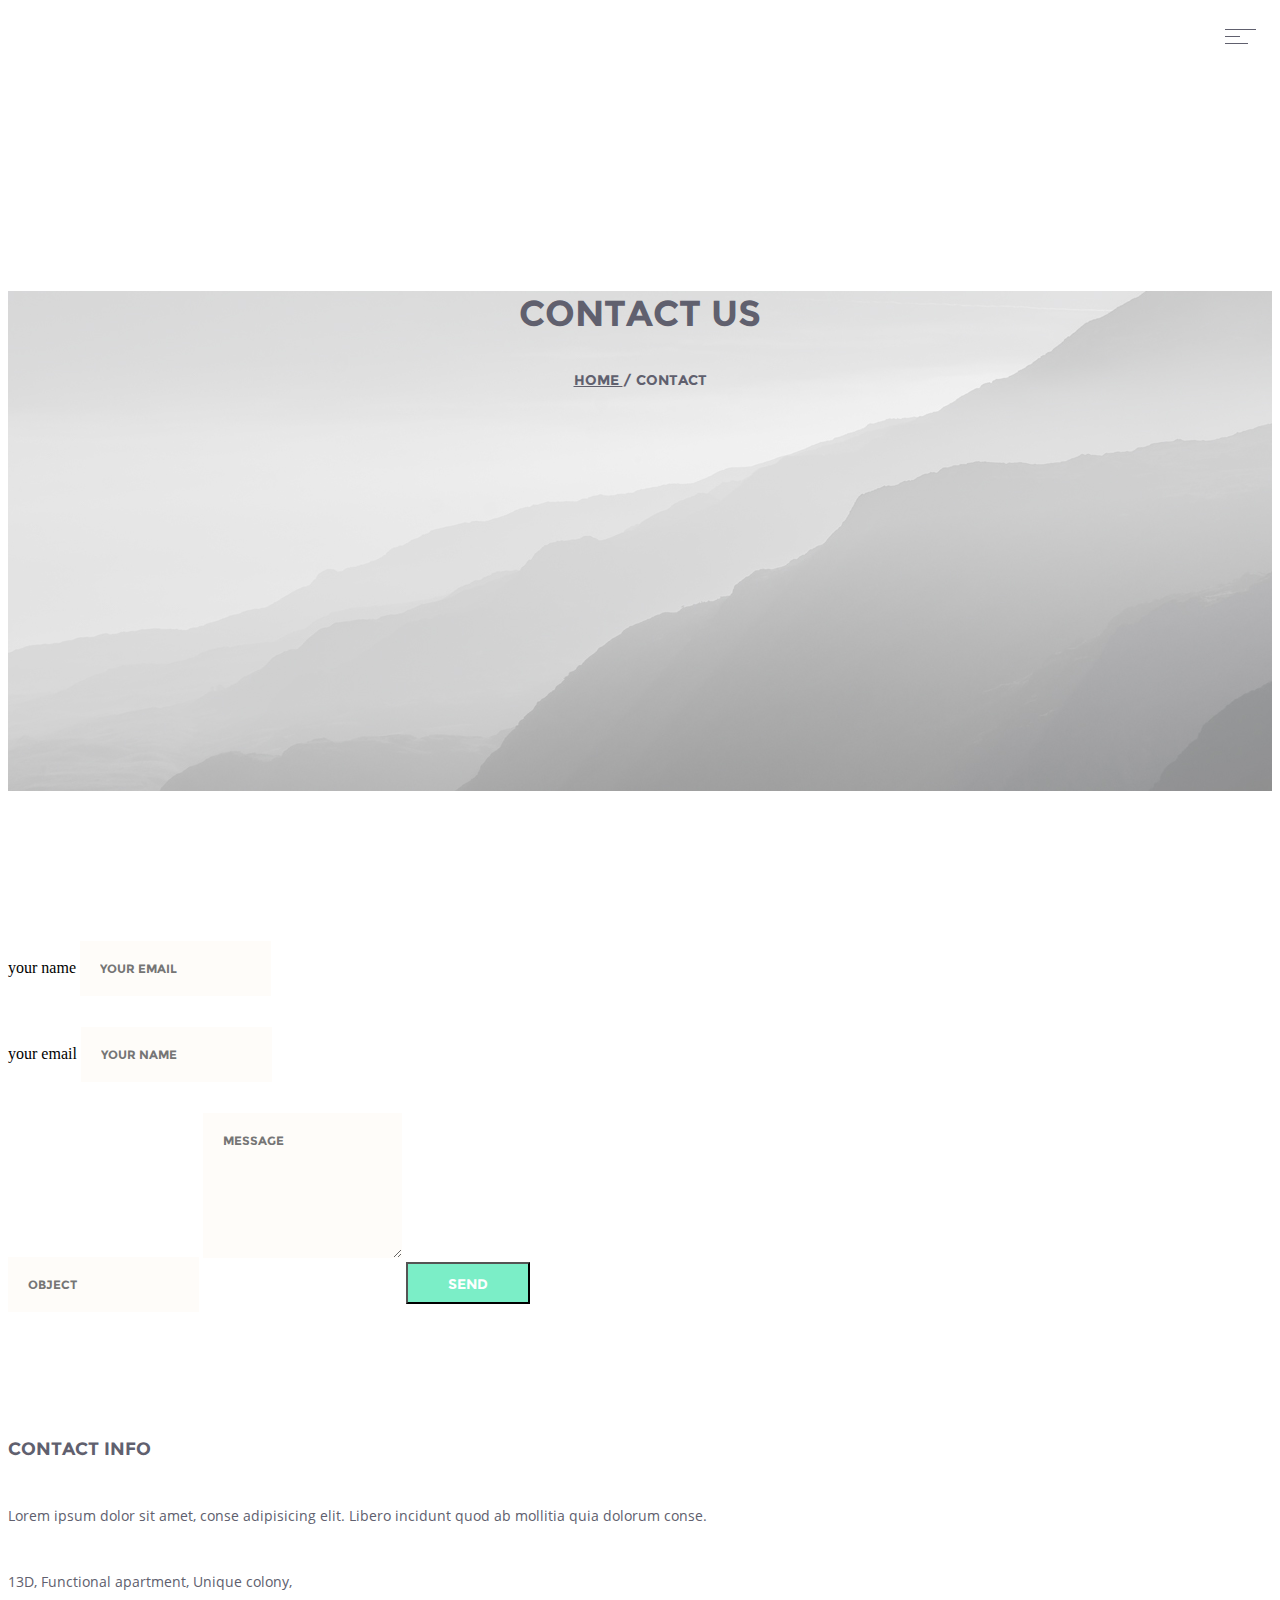
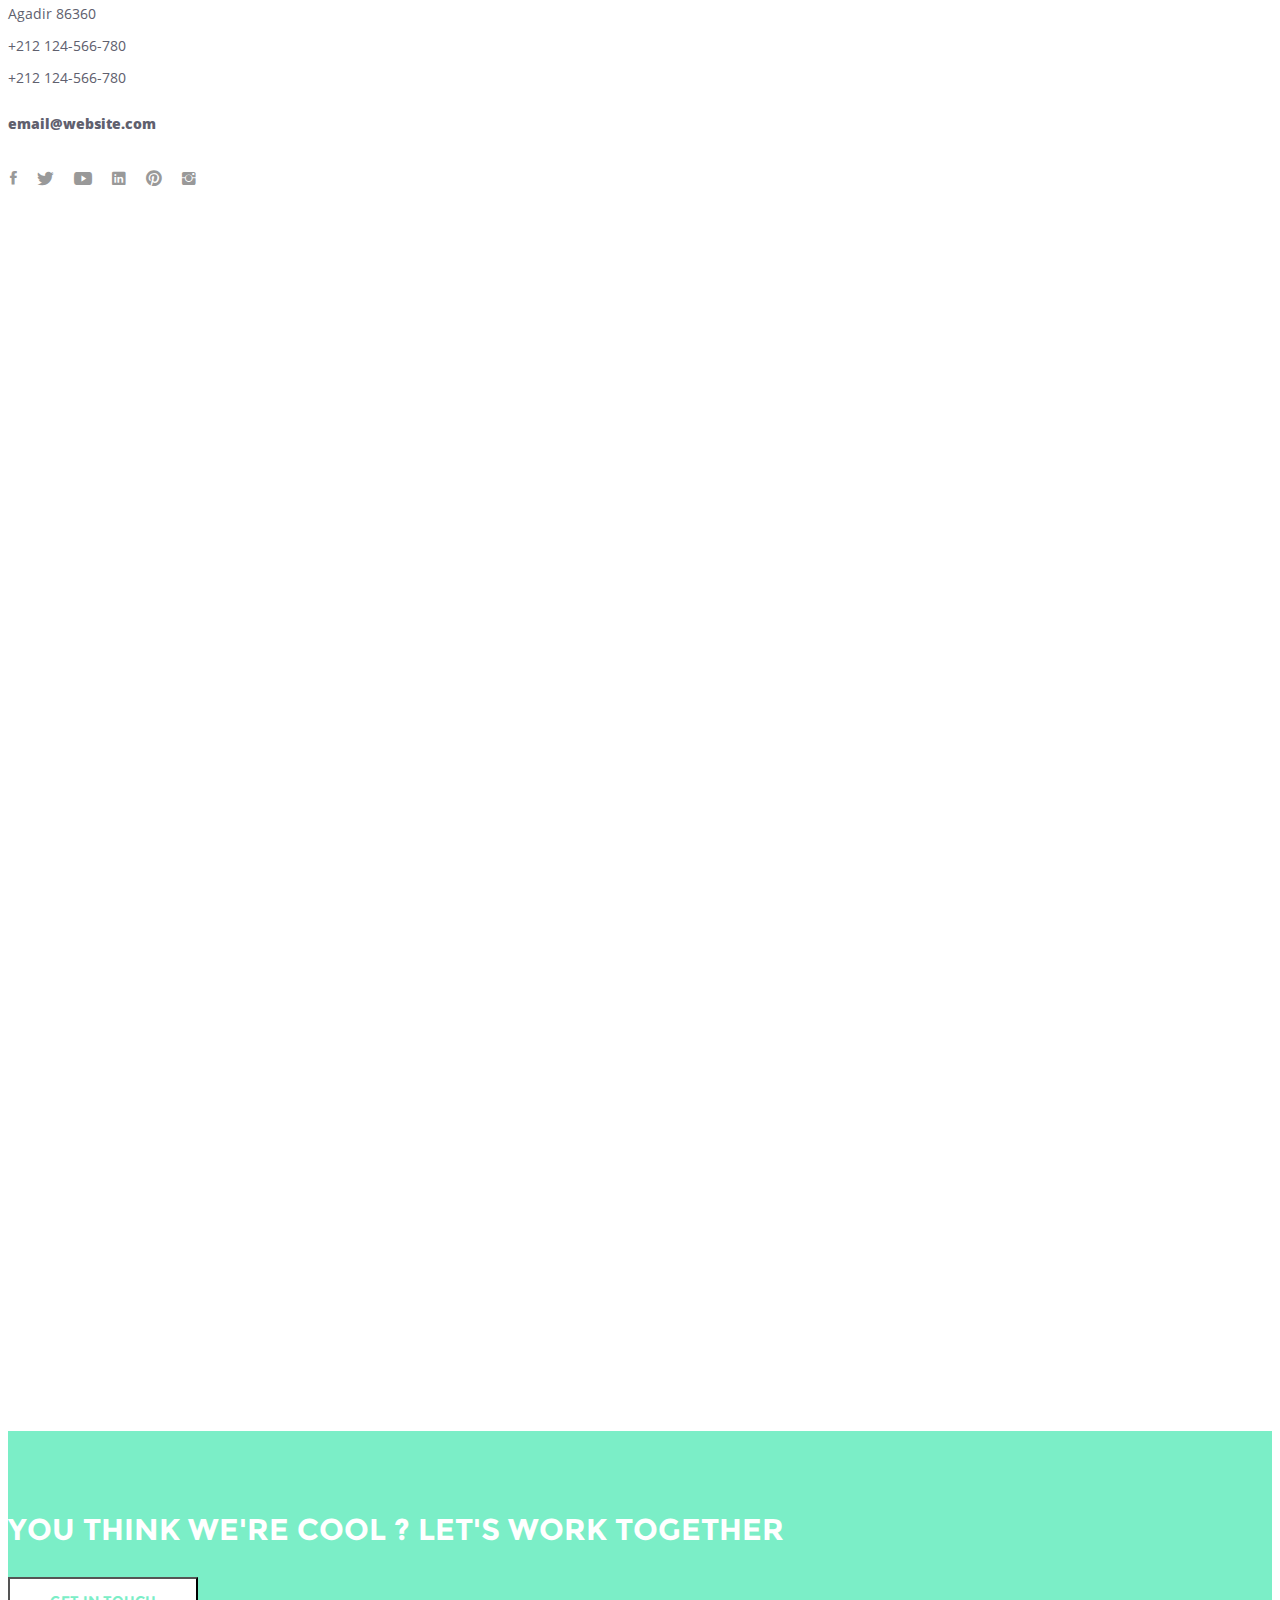
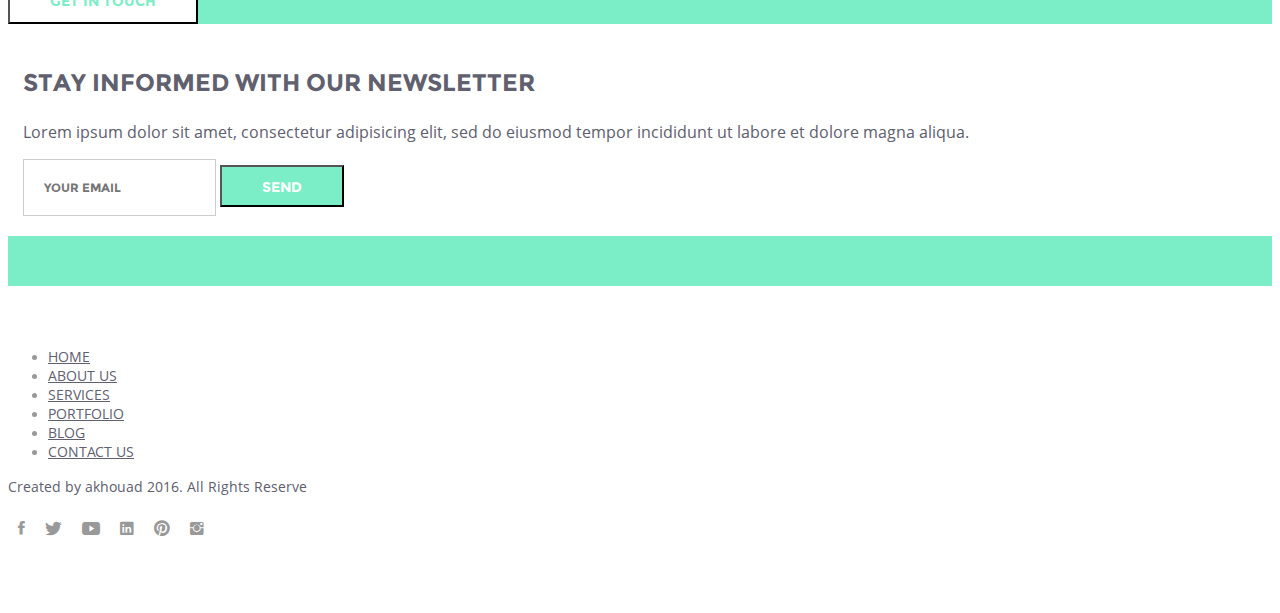
<file: contact.html>
<!DOCTYPE html>
<html lang="en">
	<head>
		<meta charset="UTF-8">
    <meta name="viewport" content="width=device-width, initial-scale=1">
		<title> Contact Us </title>
		<link rel="stylesheet" href="https://maxcdn.bootstrapcdn.com/bootstrap/3.3.6/css/bootstrap.min.css" integrity="sha384-1q8mTJOASx8j1Au+a5WDVnPi2lkFfwwEAa8hDDdjZlpLegxhjVME1fgjWPGmkzs7" crossorigin="anonymous">
		<script   src="https://code.jquery.com/jquery-2.2.4.min.js"   integrity="sha256-BbhdlvQf/xTY9gja0Dq3HiwQF8LaCRTXxZKRutelT44="   crossorigin="anonymous"></script>
		<script src="https://maxcdn.bootstrapcdn.com/bootstrap/3.3.6/js/bootstrap.min.js" integrity="sha384-0mSbJDEHialfmuBBQP6A4Qrprq5OVfW37PRR3j5ELqxss1yVqOtnepnHVP9aJ7xS" crossorigin="anonymous"></script> 
		<link rel="stylesheet" href="import.css">
</head>
<body>
    <!--  Menu  -->
    <nav class="menu" id="theMenu">
      <div class="menu-wrap">
        <h1 class="logo"><a href="index.html">creative agency</a></h1>
        <i class="ion-close-round menu-close"></i>
        <a href="index.html" class="smoothScroll">Home</a>
        <a href="about.html" class="smoothScroll">About us</a>
        <a href="our services.html" class="smoothScroll">services</a>
        <a href="#" class="smoothScroll">portfolio</a>
        <a href="blog.html" class="smoothScroll">blog</a>
        <a href="contact.html" class="smoothScroll">contact us</a>
      </div>
        <!-- Menu button -->
      <div id="menuToggle">
        <i class="icon-reorder">
          <img src="img/menu.png">
        </i>
      </div>
    </nav>
<!--Head--> 
     <div class="header-page">
        <div class="container">
          <div class="head-middle">
            <p class="head-page">contact us</p>
            <p class="backto-home">
              <a href="index.html">home </a>
              <span>/ Contact</span>
            </p>
            </div>
        </div>
    </div>
<!--Form--> 
    <div class="row contact-section">
      <div class="container">
        <div class="col-md-6">
            <form class="form">
                <div class="row">
                  <div class="form-group col-md-6 horisontal-f">
                    <label class="sr-only" for="exampleInputEmail3">your name</label>
                    <input type="text" class="form-control custom-form horisontal-f" id="exampleInput" placeholder="your email">
                  </div>
                  <div class="form-group col-md-6 horisontal-f">
                    <label class="sr-only" for="exampleInputPassword3">your email</label>
                    <input type="email" class="form-control custom-form horisontal-f" id="exampleInputEmail3" placeholder="your name">
                  </div>
                </div>
                <input type="text" class="form-control custom-form" placeholder="object">
                <textarea class="form-control custom-form" rows="7" placeholder="message"></textarea>
                <button type="submit" class="btn dark-btn">Send</button>
            </form>
<!--Contacts--> 
          <div class="contacts">
            <p class="block-h3">CONTACT INFO</p>
            <p class="h4-custom contacts-content">Lorem ipsum dolor sit amet, conse adipisicing elit. Libero incidunt quod ab mollitia quia dolorum conse.</p>
            <p class="h4-custom">
                13D, Functional apartment, Unique colony, <br>
                Agadir 86360 <br>
                +212 124-566-780 <br>
                +212 124-566-780
            </p> 
            <p class="h5-custom contacts-email">email@website.com</p>
            <ul class="social footer-social contact-social">
                    <li class="social-li"> 
                      <a href="https://twitter.com" class="social-item">
                        <i class = "icon icon ion-social-facebook"></i>
                      </a>
                    </li>
                    <li class="social-li"> 
                      <a href="https://twitter.com" class="social-item">
                        <i class = "icon icon ion-social-twitter"></i>
                      </a>
                    </li>
                    <li class="social-li"> 
                      <a href="https://twitter.com" class="social-item">
                        <i class = "icon icon ion-social-youtube"></i>
                      </a>
                    </li>
                    <li class="social-li"> 
                      <a href="https://twitter.com" class="social-item">
                        <i class = "icon icon ion-social-linkedin"></i>
                      </a>
                    </li>
                    <li class="social-li"> 
                  <a href="https://twitter.com" class="social-item">
                    <i class = "icon icon ion-social-pinterest"></i>
                  </a>
                </li>
                <li class="social-li"> 
                  <a href="https://twitter.com" class="social-item">
                    <i class = "icon icon ion-social-instagram"></i>
                  </a>
                </li>
              </ul>      
          </div>
        </div>
<!--Map-->
        <div class="col-md-6">
            <iframe src="https://www.google.com/maps/embed?pb=!1m18!1m12!1m3!1d1240.4785051706642!2d0.024591542929039603!3d51.550687297625714!2m3!1f0!2f0!3f0!3m2!1i1024!2i768!4f13.1!3m3!1m2!1s0x47d8a7a23ea98873%3A0x67e03e00b4f3d26d!2zOTJBIFdvb2RncmFuZ2UgUmQsIExvbmRvbiBFNyAwRVcsINCS0LXQu9C40LrQvtCx0YDQuNGC0LDQvdC40Y8!5e0!3m2!1sru!2sua!4v1480866371993" width="" height="" frameborder="0" style="border:0" allowfullscreen class="gray-map map-big visible-md visible-lg"></iframe>
            <iframe src="https://www.google.com/maps/embed?pb=!1m18!1m12!1m3!1d1240.4785051706642!2d0.024591542929039603!3d51.550687297625714!2m3!1f0!2f0!3f0!3m2!1i1024!2i768!4f13.1!3m3!1m2!1s0x47d8a7a23ea98873%3A0x67e03e00b4f3d26d!2zOTJBIFdvb2RncmFuZ2UgUmQsIExvbmRvbiBFNyAwRVcsINCS0LXQu9C40LrQvtCx0YDQuNGC0LDQvdC40Y8!5e0!3m2!1sru!2sua!4v1480866371993" width="800" height="600" frameborder="0" style="border:0" allowfullscreen class="gray-map map-small visible-sm visible-xs"></iframe>          
        </div>
      </div>	
    </div>
<!--Bottom Section-->    
    <div class="section-3">
          <div class="container">
                <div class="col-xs-6 col-md-6 col-sm-6">
                    <p class="h2-custom text-left col-white">YOU THINK WE'RE COOL ? LET'S WORK TOGETHER</p>
                    <button class="btn white-btn">get in touch</button>
                </div>
                <div class="col-xs-6 col-md-6 col-sm-6 section-3-right">
                    <p class="h3-custom">
                        STAY INFORMED WITH OUR NEWSLETTER
                    </p>
                    <p class="open-sans-text">
                        Lorem ipsum dolor sit amet, consectetur adipisicing elit, sed do eiusmod tempor incididunt ut labore et dolore magna aliqua.
                    </p>
                     <form class="form">
                        <div class="input-group">
                          <input type="email" class="form-control bottom-input" placeholder="your email" class="uppercase">
                          <span class="input-group-btn">
                             <button type="submit" class="btn dark-btn">send</button>
                          </span>
                        </div>
                    </form>
                </div>
          </div>
        </div>             
<!--Footer-->  
    <footer class="navbar-default custom-footer">
      <div class="container">
        <div class="col-md-8 col-sm-4 col-xs-3">      
            <ul class="nav navbar-nav footer"> 
              <li>
                <a href="index.html" class="footer-link hidden-xs hidden-sm">
                  home
                </a>
              </li>
              <li>
                <a href="about.html" class="footer-link hidden-xs hidden-sm">
                  about us
                </a>
              </li>
              <li>
                <a href="our services.html" class="footer-link hidden-xs hidden-sm">
                services
                </a>
              </li>
              <li>
                <a href="#" class="footer-link hidden-xs hidden-sm">
                portfolio
                </a>
              </li>
              <li>
                <a href="blog.html" class="footer-link hidden-xs hidden-sm">
                blog
                </a>
              </li>
              <li>
                <a href="contact.html" class="footer-link hidden-xs hidden-sm">
                contact us
                </a>
              </li>              
            </ul> 
          </div>             
          <div class="col-md-4 col-sm-8 col-xs-9 pull-right">
                <p class="h4-custom uppercase pull-right">Created by akhouad 2016. All Rights Reserve</p>
                <ul class="social footer-social pull-right">
                    <li class="social-li"> 
                      <a href="https://twitter.com" class="social-item">
                        <i class = "icon icon ion-social-facebook"></i>
                      </a>
                    </li>
                    <li class="social-li"> 
                      <a href="https://twitter.com" class="social-item">
                        <i class = "icon icon ion-social-twitter"></i>
                      </a>
                    </li>
                    <li class="social-li"> 
                      <a href="https://twitter.com" class="social-item">
                        <i class = "icon icon ion-social-youtube"></i>
                      </a>
                    </li>
                    <li class="social-li"> 
                      <a href="https://twitter.com" class="social-item">
                        <i class = "icon icon ion-social-linkedin"></i>
                      </a>
                    </li>
                    <li class="social-li"> 
                  <a href="https://twitter.com" class="social-item">
                    <i class = "icon icon ion-social-pinterest"></i>
                  </a>
                </li>
                <li class="social-li"> 
                  <a href="https://twitter.com" class="social-item">
                    <i class = "icon icon ion-social-instagram"></i>
                  </a>
                </li>
              </ul>
            </div> 
        </div>
    </footer>
<script src="js/main.js"></script>
</body>
</html>
</file>
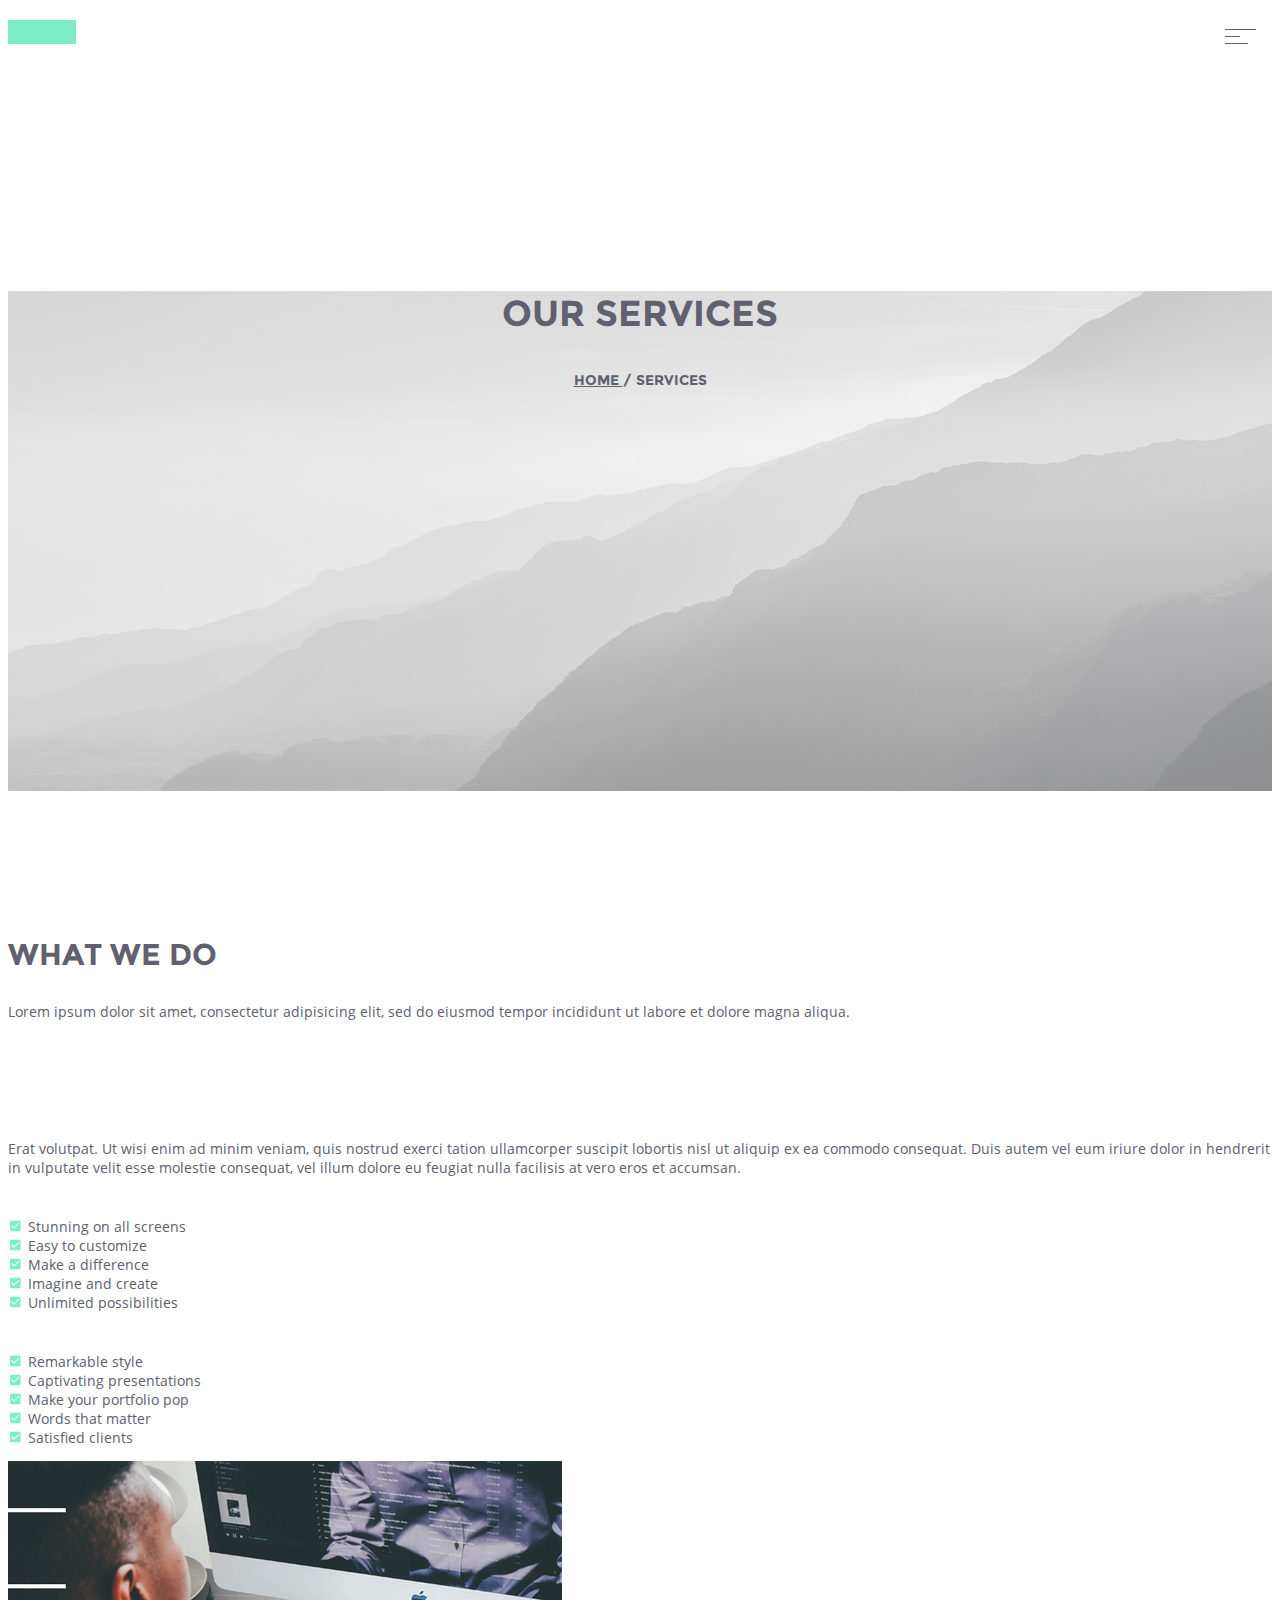
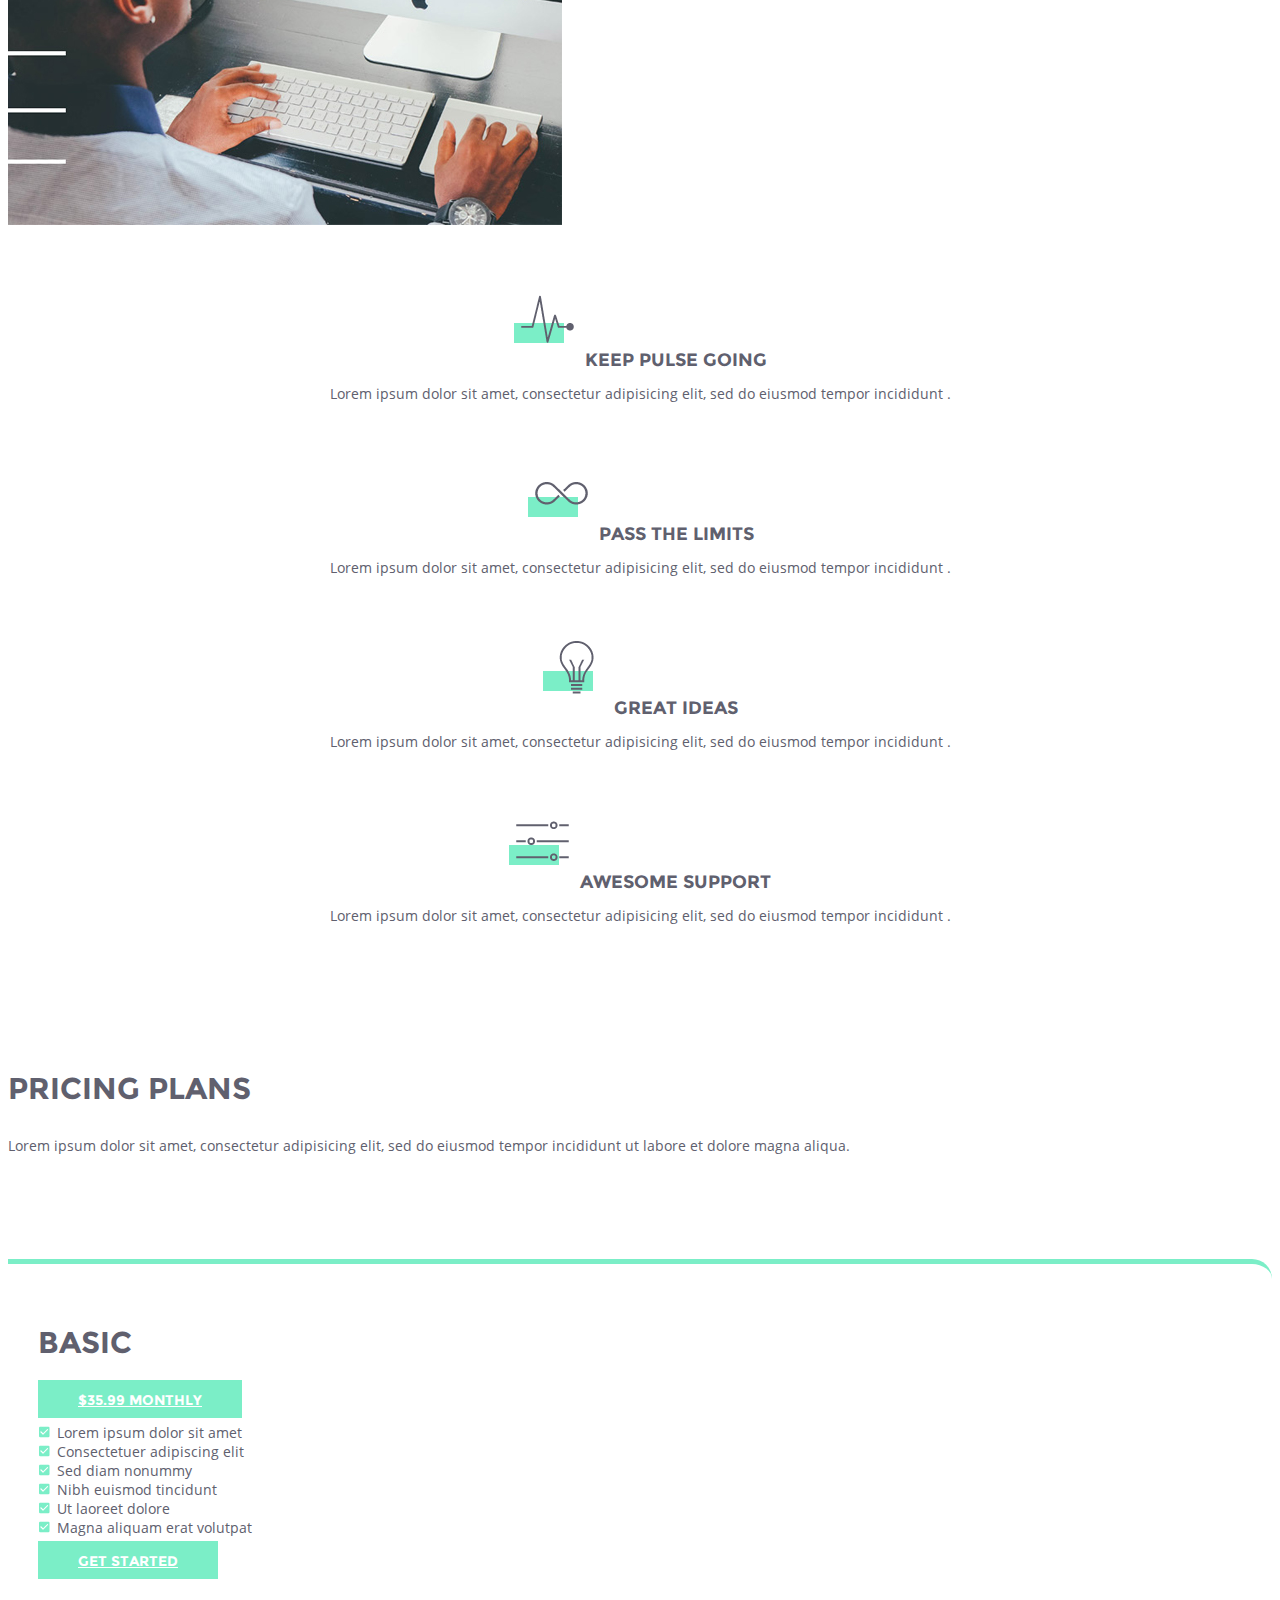
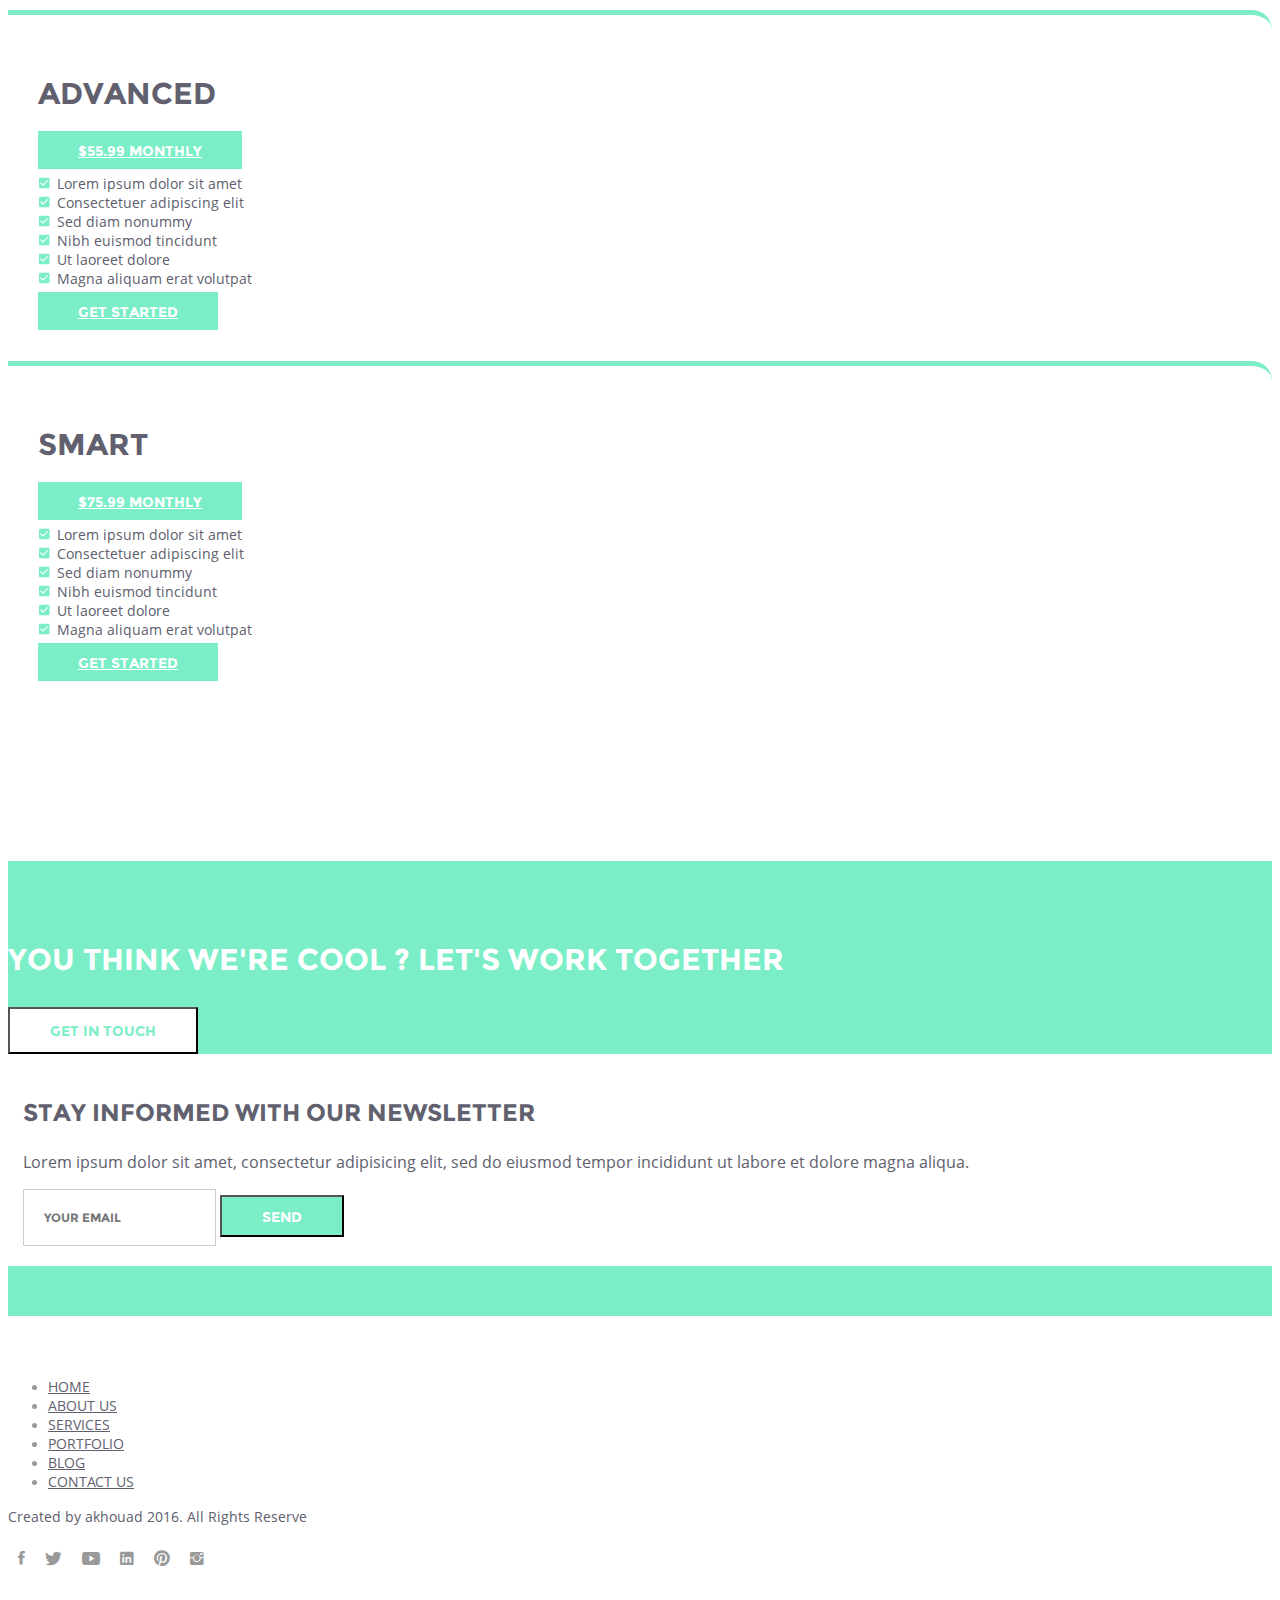
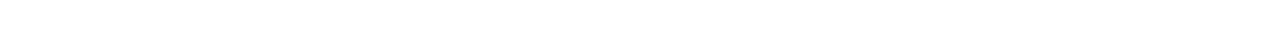
<file: our-services.html>
<!DOCTYPE html>
<html lang="en">
	<head>
		<meta charset="UTF-8">
    <meta name="viewport" content="width=device-width, initial-scale=1">
		<title> Services </title>
		<link rel="stylesheet" href="https://maxcdn.bootstrapcdn.com/bootstrap/3.3.6/css/bootstrap.min.css" integrity="sha384-1q8mTJOASx8j1Au+a5WDVnPi2lkFfwwEAa8hDDdjZlpLegxhjVME1fgjWPGmkzs7" crossorigin="anonymous">
		<script   src="https://code.jquery.com/jquery-2.2.4.min.js"   integrity="sha256-BbhdlvQf/xTY9gja0Dq3HiwQF8LaCRTXxZKRutelT44="   crossorigin="anonymous"></script>
		<script src="https://maxcdn.bootstrapcdn.com/bootstrap/3.3.6/js/bootstrap.min.js" integrity="sha384-0mSbJDEHialfmuBBQP6A4Qrprq5OVfW37PRR3j5ELqxss1yVqOtnepnHVP9aJ7xS" crossorigin="anonymous"></script> 
		<link rel="stylesheet" href="import.css">
</head>
<body>

	<!--  Menu  -->
  <nav class="menu" id="theMenu">
      <div class="menu-wrap">
        <h1 class="logo"><a href="index.html">creative agency</a></h1>
        <i class="ion-close-round menu-close"></i>
        <a href="index.html" class="smoothScroll">Home</a>
        <a href="about.html" class="smoothScroll">About us</a>
        <a href="our services.html" class="smoothScroll">services</a>
        <a href="#" class="smoothScroll">portfolio</a>
        <a href="blog.html" class="smoothScroll">blog</a>
        <a href="contact.html" class="smoothScroll">contact us</a>
      </div>
        <!-- Menu button -->
      <div id="menuToggle">
        <i class="icon-reorder">
          <img src="img/menu.png">
        </i>
      </div>
    </nav>

     <!--Head--> 

     <div class="header-page">
        <div class="container">
          <div class="head-middle">
            <p class="head-page">our services</p>
            <p class="backto-home">
              <a href="index.html">home </a>
              <span>/ services</span>
            </p>
            </div>
        </div>
    </div>
<!--Section-1-->    
    <div class="services-section-1">
        <div class="container">  
        <div class="col-md-12 section-head">  
          <p class="h2-custom text-center">
            <span class="mini-bg"></span>
            What we do
          </p>
          <p class="h4-custom text-center">
            Lorem ipsum dolor sit amet, consectetur adipisicing elit, sed do eiusmod tempor incididunt ut labore et dolore magna aliqua.
          </p> 
        </div>
        <div class="col-md-6 col-sm-12 col-xs-12">
          <div>
            <p class="h4-custom">Erat volutpat. Ut wisi enim ad minim veniam, quis nostrud exerci tation ullamcorper suscipit lobortis nisl ut aliquip ex ea commodo consequat. Duis autem vel eum iriure dolor in hendrerit in vulputate velit esse molestie consequat, vel illum dolore eu feugiat nulla facilisis at vero eros et accumsan.</p>
          </div>
          <ul class="col-md-6  col-sm-6 col-xs-6 list-item-1 h4-custom">
            <li>Stunning on all screens</li>
            <li>Easy to customize</li>
            <li>Make a difference</li>
            <li>Imagine and create</li>
            <li>Unlimited possibilities</li>
          </ul>
          <ul class="col-md-6  col-sm-6 col-xs-6 list-item-1 h4-custom">
            <li>Remarkable style</li>
            <li>Captivating presentations</li>
            <li>Make your portfolio pop</li>
            <li>Words that matter</li>
            <li>Satisfied clients</li>
          </ul>
        </div>

        <div class="col-md-6">
           <img src="img/services/section-1.jpg" alt="" class="img-center">
        </div>
      </div>	
    </div>
<!--Section-2-->  
    <div class="services-section-2">
        <div class="container">
          <div class="col-md-3 col-sm-6 col-xs-6 services-items">
            <img src="img/services/section-2/1.png" class="img-responsive pic">
            <p class="block-h3">KEEP PULSE GOING</p>
            <p class="h4-custom">Lorem ipsum dolor sit amet, consectetur adipisicing elit, sed do eiusmod tempor incididunt .</p>
          </div>
          <div class="col-md-3 col-sm-6 col-xs-6 services-items">
            <img src="img/services/section-2/2.png" class="img-responsive pic">
            <p class="block-h3">PASS THE LIMITS</p>
            <p class="h4-custom">Lorem ipsum dolor sit amet, consectetur adipisicing elit, sed do eiusmod tempor incididunt .</p>
          </div>
          <div class="col-md-3 col-sm-6 col-xs-6 services-items">
            <img src="img/services/section-2/3.png" class="img-responsive pic">
            <p class="block-h3">GREAT IDEAS</p>
            <p class="h4-custom">Lorem ipsum dolor sit amet, consectetur adipisicing elit, sed do eiusmod tempor incididunt .</p>
          </div>
          <div class="col-md-3 col-sm-6 col-xs-6 services-items">
            <img src="img/services/section-2/4.png" class="img-responsive pic">
            <p class="block-h3">AWESOME SUPPORT</p>
            <p class="h4-custom">Lorem ipsum dolor sit amet, consectetur adipisicing elit, sed do eiusmod tempor incididunt .</p>
          </div>
        </div>
    </div>
<!--Section-3-->  
    <div class="services-section-3">
        <div class="container">
          <div class="col-md-12 section-head">
            <p class="h2-custom text-center">
              <span class="mini-bg"></span>
              pricing plans
            </p>
            <p class="h4-custom text-center">
                Lorem ipsum dolor sit amet, consectetur adipisicing elit, sed do eiusmod tempor incididunt ut labore et dolore magna aliqua.
             </p>
          </div>
           <div class="row h4-custom">
             <div class="col-md-4 ">
               <div class="plans">
                 <p class="h2-custom">BASIC </p>
                 <a href="#" class="btn dark-btn margin-bottom">$35.99 Monthly</a>
                 <ul class="list-item">
                  <li>Lorem ipsum dolor sit amet</li>
                  <li>Consectetuer adipiscing elit</li>
                  <li>Sed diam nonummy</li>
                  <li>Nibh euismod tincidunt</li>
                  <li>Ut laoreet dolore</li>
                  <li>Magna aliquam erat volutpat</li>
                </ul>
                 <a href="#" class="btn dark-btn margin-top">get started</a>
               </div>
             </div>
             <div class="col-md-4">
               <div class="plans">
                 <p class="h2-custom">ADVANCED</p>
                 <a href="#" class="btn dark-btn margin-bottom">$55.99 Monthly</a>
                 <ul class="list-item">
                  <li>Lorem ipsum dolor sit amet</li>
                  <li>Consectetuer adipiscing elit</li>
                  <li>Sed diam nonummy</li>
                  <li>Nibh euismod tincidunt</li>
                  <li>Ut laoreet dolore</li>
                  <li>Magna aliquam erat volutpat</li>
                </ul>
                 <a href="#" class="btn dark-btn margin-top">get started</a>
               </div>
             </div>
             <div class="col-md-4">
               <div class="plans">
                 <p class="h2-custom">smart</p>
                 <a href="#" class="btn dark-btn margin-bottom">$75.99 Monthly</a>
                 <ul class="list-item">
                  <li>Lorem ipsum dolor sit amet</li>
                  <li>Consectetuer adipiscing elit</li>
                  <li>Sed diam nonummy</li>
                  <li>Nibh euismod tincidunt</li>
                  <li>Ut laoreet dolore</li>
                  <li>Magna aliquam erat volutpat</li>
                </ul>
                 <a href="#" class="btn dark-btn margin-top">get started</a>
               </div>
             </div>
        </div>
    </div>
<!--Bottom Section-->  
    <div class="section-3">
        	<div class="container">
                <div class="col-xs-6 col-md-6 col-sm-6">
                    <p class="h2-custom text-left col-white">YOU THINK WE'RE COOL ? LET'S WORK TOGETHER</p>
                    <button class="btn white-btn">get in touch</button>
                </div>
                <div class="col-xs-6 col-md-6 col-sm-6 section-3-right">
                    <p class="h3-custom">
                        STAY INFORMED WITH OUR NEWSLETTER
                    </p>
                    <p class="open-sans-text">
                        Lorem ipsum dolor sit amet, consectetur adipisicing elit, sed do eiusmod tempor incididunt ut labore et dolore magna aliqua.
                    </p>
                     <form class="form">
                        <div class="input-group">
                          <input type="email" class="form-control bottom-input" placeholder="your email" class="uppercase">
                          <span class="input-group-btn">
                             <button type="submit" class="btn dark-btn">send</button>
                          </span>
                        </div>
                    </form>
                </div>
        	</div>
        </div>        
<!--Footer-->  
    <footer class="navbar-default custom-footer">
      <div class="container">
        <div class="col-md-8 col-sm-4 col-xs-3">      
            <ul class="nav navbar-nav footer"> 
              <li>
                <a href="index.html" class="footer-link hidden-xs hidden-sm">
                  home
                </a>
              </li>
              <li>
                <a href="about.html" class="footer-link hidden-xs hidden-sm">
                  about us
                </a>
              </li>
              <li>
                <a href="our services.html" class="footer-link hidden-xs hidden-sm">
                services
                </a>
              </li>
              <li>
                <a href="#" class="footer-link hidden-xs hidden-sm">
                portfolio
                </a>
              </li>
              <li>
                <a href="blog.html" class="footer-link hidden-xs hidden-sm">
                blog
                </a>
              </li>
              <li>
                <a href="contact.html" class="footer-link hidden-xs hidden-sm">
                contact us
                </a>
              </li>
              
            </ul> 
            </div>             
            <div class="col-md-4 col-sm-8 col-xs-9 pull-right">
                <p class="h4-custom uppercase pull-right">Created by akhouad 2016. All Rights Reserve</p>
                <ul class="social footer-social pull-right">
                    <li class="social-li"> 
                      <a href="https://twitter.com" class="social-item">
                        <i class = "icon icon ion-social-facebook"></i>
                      </a>
                    </li>
                    <li class="social-li"> 
                      <a href="https://twitter.com" class="social-item">
                        <i class = "icon icon ion-social-twitter"></i>
                      </a>
                    </li>
                    <li class="social-li"> 
                      <a href="https://twitter.com" class="social-item">
                        <i class = "icon icon ion-social-youtube"></i>
                      </a>
                    </li>
                    <li class="social-li"> 
                      <a href="https://twitter.com" class="social-item">
                        <i class = "icon icon ion-social-linkedin"></i>
                      </a>
                    </li>
                    <li class="social-li"> 
                  <a href="https://twitter.com" class="social-item">
                    <i class = "icon icon ion-social-pinterest"></i>
                  </a>
                </li>
                <li class="social-li"> 
                  <a href="https://twitter.com" class="social-item">
                    <i class = "icon icon ion-social-instagram"></i>
                  </a>
                </li>
              </ul>
            </div> 
      </div>
    </footer>
<script src="js/main.js"></script>
</body>
</html>
</file>
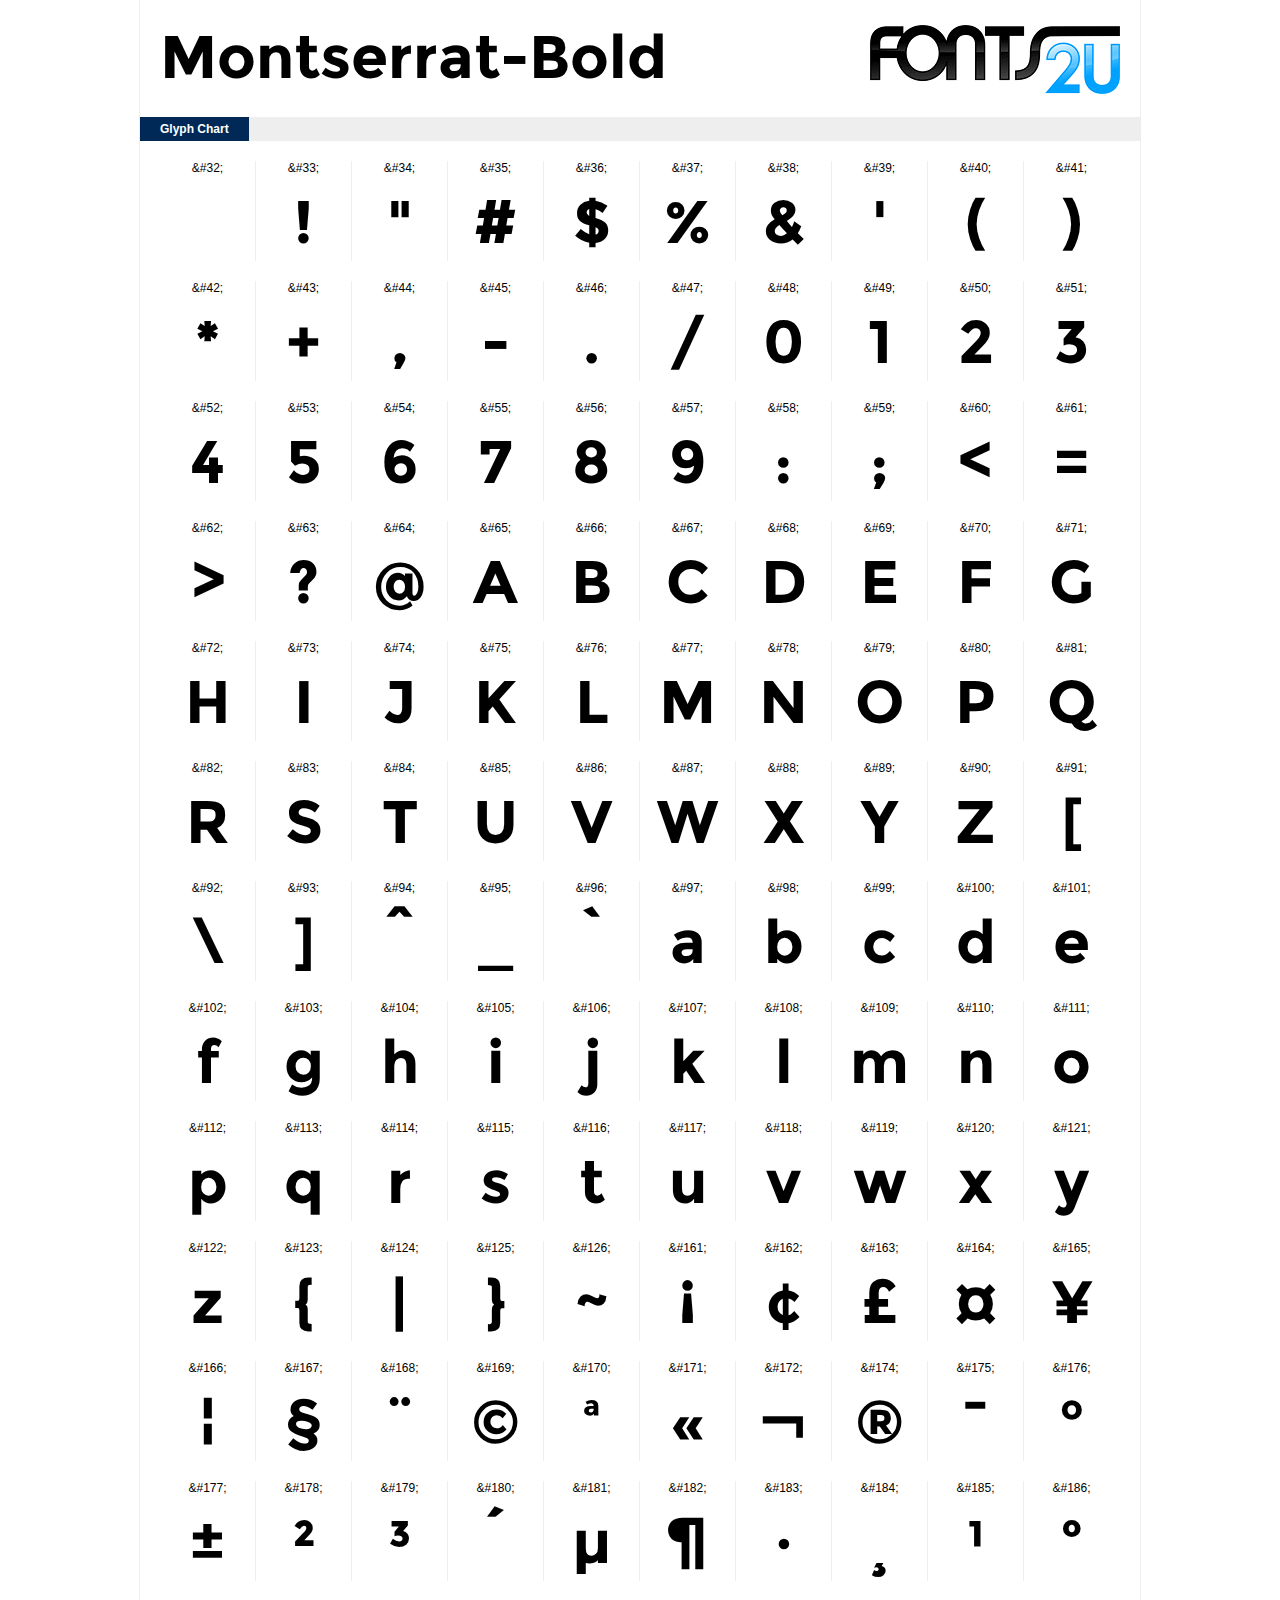
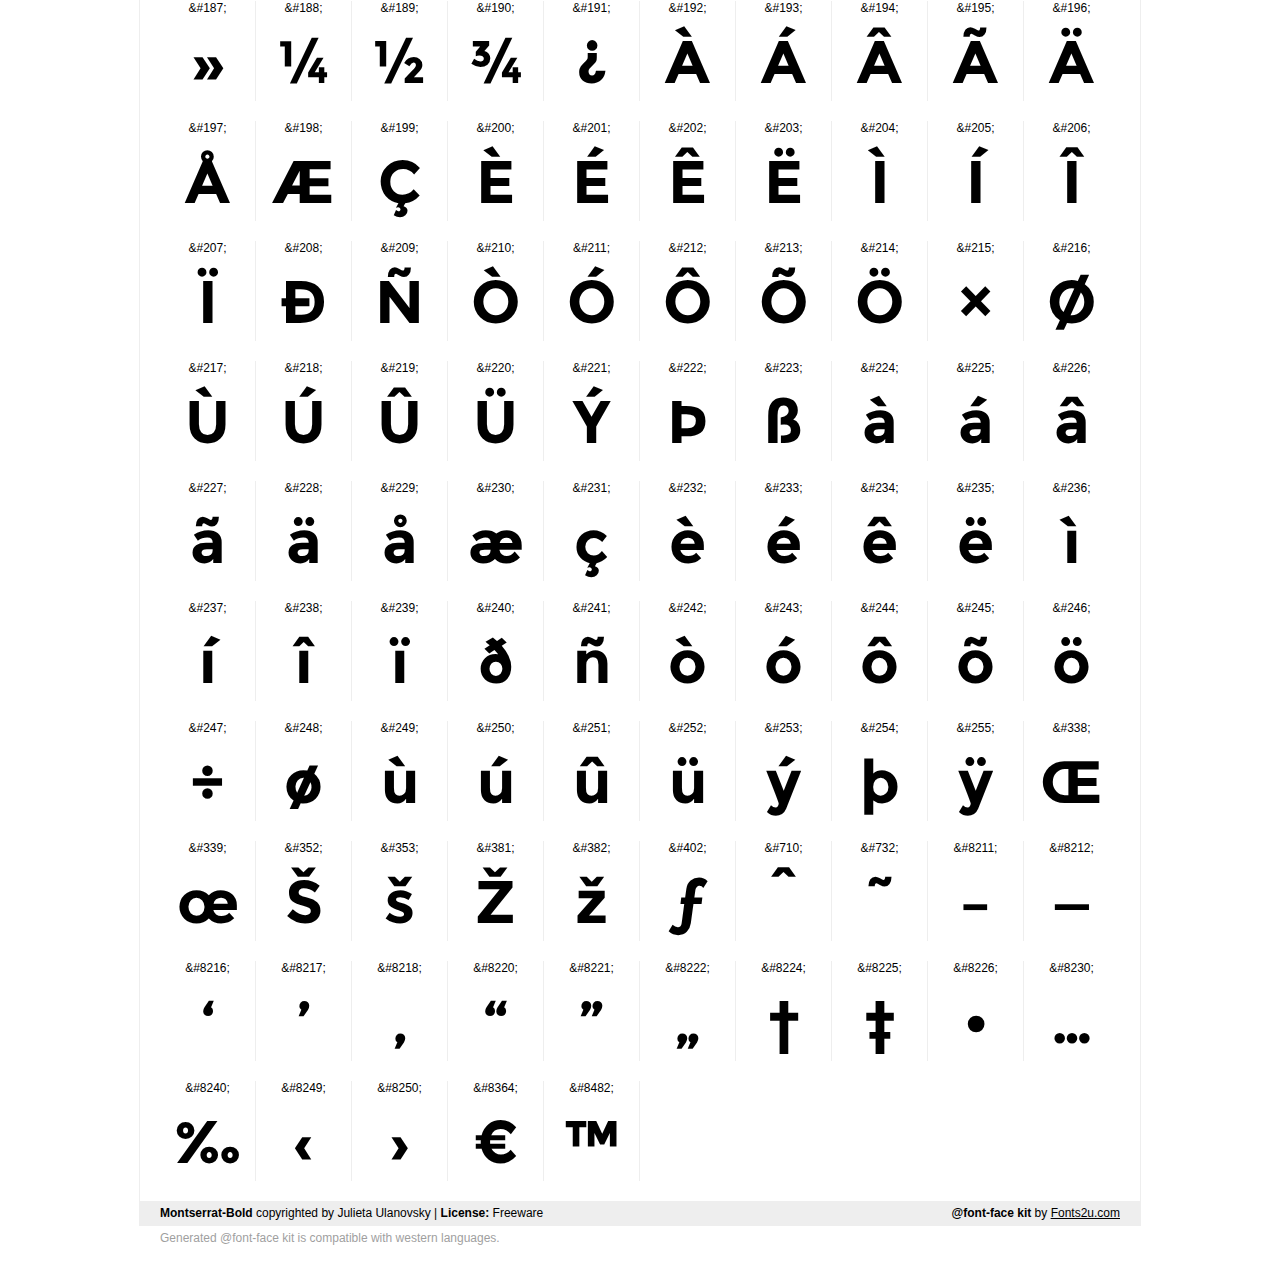
<file: fonts/Montserrat-Bold/demo.html>
﻿<!DOCTYPE html PUBLIC "-//W3C//DTD XHTML 1.0 Strict//EN" "http://www.w3.org/TR/xhtml1/DTD/xhtml1-strict.dtd"> 

<html xmlns="http://www.w3.org/1999/xhtml"> 

  <head> 

    <title>Montserrat-Bold @font-face kit sample</title> 
    <meta http-equiv="Content-Type" content="text/html; charset=utf-8" />
    
    <style media="screen" type="text/css">/*<![CDATA[*/@import 'stylesheet.css';/*]]>*/</style>
    <style media="screen" type="text/css">/*<![CDATA[*/@import 'demo-files/demo.css';/*]]>*/</style>
    <style type="text/css">#title,#glyphs p{font-family:"Montserrat-Bold"}</style>

 </head> 
 
<body> 

	<div id="wrapper">
		<div id="title">
			Montserrat-Bold		</div>
		<div id="logo">
			<a href="http://www.fonts2u.com" target="_blank"><img src="demo-files/fonts2u_logo.gif" width="250" height="69" alt="Fonts2u.com logo" /></a>
		</div>
		<div class="clr"></div>

		<div id="menu">
			<ul>
				<li class="selected"><a href="#glyphs">Glyph Chart</a></li>
			<ul>
			<div class="clr"></div>
		</div>

		<div id="content">
			
			<div id="glyphs">
				﻿<div class="g">&amp;#32;<p> </p></div>﻿<div class="g">&amp;#33;<p>!</p></div>﻿<div class="g">&amp;#34;<p>"</p></div>﻿<div class="g">&amp;#35;<p>#</p></div>﻿<div class="g">&amp;#36;<p>$</p></div>﻿<div class="g">&amp;#37;<p>%</p></div>﻿<div class="g">&amp;#38;<p>&</p></div>﻿<div class="g">&amp;#39;<p>'</p></div>﻿<div class="g">&amp;#40;<p>(</p></div>﻿<div class="g noborder">&amp;#41;<p>)</p></div><div class="clr"></div>﻿<div class="g">&amp;#42;<p>*</p></div>﻿<div class="g">&amp;#43;<p>+</p></div>﻿<div class="g">&amp;#44;<p>,</p></div>﻿<div class="g">&amp;#45;<p>-</p></div>﻿<div class="g">&amp;#46;<p>.</p></div>﻿<div class="g">&amp;#47;<p>/</p></div>﻿<div class="g">&amp;#48;<p>0</p></div>﻿<div class="g">&amp;#49;<p>1</p></div>﻿<div class="g">&amp;#50;<p>2</p></div>﻿<div class="g noborder">&amp;#51;<p>3</p></div><div class="clr"></div>﻿<div class="g">&amp;#52;<p>4</p></div>﻿<div class="g">&amp;#53;<p>5</p></div>﻿<div class="g">&amp;#54;<p>6</p></div>﻿<div class="g">&amp;#55;<p>7</p></div>﻿<div class="g">&amp;#56;<p>8</p></div>﻿<div class="g">&amp;#57;<p>9</p></div>﻿<div class="g">&amp;#58;<p>:</p></div>﻿<div class="g">&amp;#59;<p>;</p></div>﻿<div class="g">&amp;#60;<p><</p></div>﻿<div class="g noborder">&amp;#61;<p>=</p></div><div class="clr"></div>﻿<div class="g">&amp;#62;<p>></p></div>﻿<div class="g">&amp;#63;<p>?</p></div>﻿<div class="g">&amp;#64;<p>@</p></div>﻿<div class="g">&amp;#65;<p>A</p></div>﻿<div class="g">&amp;#66;<p>B</p></div>﻿<div class="g">&amp;#67;<p>C</p></div>﻿<div class="g">&amp;#68;<p>D</p></div>﻿<div class="g">&amp;#69;<p>E</p></div>﻿<div class="g">&amp;#70;<p>F</p></div>﻿<div class="g noborder">&amp;#71;<p>G</p></div><div class="clr"></div>﻿<div class="g">&amp;#72;<p>H</p></div>﻿<div class="g">&amp;#73;<p>I</p></div>﻿<div class="g">&amp;#74;<p>J</p></div>﻿<div class="g">&amp;#75;<p>K</p></div>﻿<div class="g">&amp;#76;<p>L</p></div>﻿<div class="g">&amp;#77;<p>M</p></div>﻿<div class="g">&amp;#78;<p>N</p></div>﻿<div class="g">&amp;#79;<p>O</p></div>﻿<div class="g">&amp;#80;<p>P</p></div>﻿<div class="g noborder">&amp;#81;<p>Q</p></div><div class="clr"></div>﻿<div class="g">&amp;#82;<p>R</p></div>﻿<div class="g">&amp;#83;<p>S</p></div>﻿<div class="g">&amp;#84;<p>T</p></div>﻿<div class="g">&amp;#85;<p>U</p></div>﻿<div class="g">&amp;#86;<p>V</p></div>﻿<div class="g">&amp;#87;<p>W</p></div>﻿<div class="g">&amp;#88;<p>X</p></div>﻿<div class="g">&amp;#89;<p>Y</p></div>﻿<div class="g">&amp;#90;<p>Z</p></div>﻿<div class="g noborder">&amp;#91;<p>[</p></div><div class="clr"></div>﻿<div class="g">&amp;#92;<p>\</p></div>﻿<div class="g">&amp;#93;<p>]</p></div>﻿<div class="g">&amp;#94;<p>^</p></div>﻿<div class="g">&amp;#95;<p>_</p></div>﻿<div class="g">&amp;#96;<p>`</p></div>﻿<div class="g">&amp;#97;<p>a</p></div>﻿<div class="g">&amp;#98;<p>b</p></div>﻿<div class="g">&amp;#99;<p>c</p></div>﻿<div class="g">&amp;#100;<p>d</p></div>﻿<div class="g noborder">&amp;#101;<p>e</p></div><div class="clr"></div>﻿<div class="g">&amp;#102;<p>f</p></div>﻿<div class="g">&amp;#103;<p>g</p></div>﻿<div class="g">&amp;#104;<p>h</p></div>﻿<div class="g">&amp;#105;<p>i</p></div>﻿<div class="g">&amp;#106;<p>j</p></div>﻿<div class="g">&amp;#107;<p>k</p></div>﻿<div class="g">&amp;#108;<p>l</p></div>﻿<div class="g">&amp;#109;<p>m</p></div>﻿<div class="g">&amp;#110;<p>n</p></div>﻿<div class="g noborder">&amp;#111;<p>o</p></div><div class="clr"></div>﻿<div class="g">&amp;#112;<p>p</p></div>﻿<div class="g">&amp;#113;<p>q</p></div>﻿<div class="g">&amp;#114;<p>r</p></div>﻿<div class="g">&amp;#115;<p>s</p></div>﻿<div class="g">&amp;#116;<p>t</p></div>﻿<div class="g">&amp;#117;<p>u</p></div>﻿<div class="g">&amp;#118;<p>v</p></div>﻿<div class="g">&amp;#119;<p>w</p></div>﻿<div class="g">&amp;#120;<p>x</p></div>﻿<div class="g noborder">&amp;#121;<p>y</p></div><div class="clr"></div>﻿<div class="g">&amp;#122;<p>z</p></div>﻿<div class="g">&amp;#123;<p>{</p></div>﻿<div class="g">&amp;#124;<p>|</p></div>﻿<div class="g">&amp;#125;<p>}</p></div>﻿<div class="g">&amp;#126;<p>~</p></div>﻿<div class="g">&amp;#161;<p>¡</p></div>﻿<div class="g">&amp;#162;<p>¢</p></div>﻿<div class="g">&amp;#163;<p>£</p></div>﻿<div class="g">&amp;#164;<p>¤</p></div>﻿<div class="g noborder">&amp;#165;<p>¥</p></div><div class="clr"></div>﻿<div class="g">&amp;#166;<p>¦</p></div>﻿<div class="g">&amp;#167;<p>§</p></div>﻿<div class="g">&amp;#168;<p>¨</p></div>﻿<div class="g">&amp;#169;<p>©</p></div>﻿<div class="g">&amp;#170;<p>ª</p></div>﻿<div class="g">&amp;#171;<p>«</p></div>﻿<div class="g">&amp;#172;<p>¬</p></div>﻿<div class="g">&amp;#174;<p>®</p></div>﻿<div class="g">&amp;#175;<p>¯</p></div>﻿<div class="g noborder">&amp;#176;<p>°</p></div><div class="clr"></div>﻿<div class="g">&amp;#177;<p>±</p></div>﻿<div class="g">&amp;#178;<p>²</p></div>﻿<div class="g">&amp;#179;<p>³</p></div>﻿<div class="g">&amp;#180;<p>´</p></div>﻿<div class="g">&amp;#181;<p>µ</p></div>﻿<div class="g">&amp;#182;<p>¶</p></div>﻿<div class="g">&amp;#183;<p>·</p></div>﻿<div class="g">&amp;#184;<p>¸</p></div>﻿<div class="g">&amp;#185;<p>¹</p></div>﻿<div class="g noborder">&amp;#186;<p>º</p></div><div class="clr"></div>﻿<div class="g">&amp;#187;<p>»</p></div>﻿<div class="g">&amp;#188;<p>¼</p></div>﻿<div class="g">&amp;#189;<p>½</p></div>﻿<div class="g">&amp;#190;<p>¾</p></div>﻿<div class="g">&amp;#191;<p>¿</p></div>﻿<div class="g">&amp;#192;<p>À</p></div>﻿<div class="g">&amp;#193;<p>Á</p></div>﻿<div class="g">&amp;#194;<p>Â</p></div>﻿<div class="g">&amp;#195;<p>Ã</p></div>﻿<div class="g noborder">&amp;#196;<p>Ä</p></div><div class="clr"></div>﻿<div class="g">&amp;#197;<p>Å</p></div>﻿<div class="g">&amp;#198;<p>Æ</p></div>﻿<div class="g">&amp;#199;<p>Ç</p></div>﻿<div class="g">&amp;#200;<p>È</p></div>﻿<div class="g">&amp;#201;<p>É</p></div>﻿<div class="g">&amp;#202;<p>Ê</p></div>﻿<div class="g">&amp;#203;<p>Ë</p></div>﻿<div class="g">&amp;#204;<p>Ì</p></div>﻿<div class="g">&amp;#205;<p>Í</p></div>﻿<div class="g noborder">&amp;#206;<p>Î</p></div><div class="clr"></div>﻿<div class="g">&amp;#207;<p>Ï</p></div>﻿<div class="g">&amp;#208;<p>Ð</p></div>﻿<div class="g">&amp;#209;<p>Ñ</p></div>﻿<div class="g">&amp;#210;<p>Ò</p></div>﻿<div class="g">&amp;#211;<p>Ó</p></div>﻿<div class="g">&amp;#212;<p>Ô</p></div>﻿<div class="g">&amp;#213;<p>Õ</p></div>﻿<div class="g">&amp;#214;<p>Ö</p></div>﻿<div class="g">&amp;#215;<p>×</p></div>﻿<div class="g noborder">&amp;#216;<p>Ø</p></div><div class="clr"></div>﻿<div class="g">&amp;#217;<p>Ù</p></div>﻿<div class="g">&amp;#218;<p>Ú</p></div>﻿<div class="g">&amp;#219;<p>Û</p></div>﻿<div class="g">&amp;#220;<p>Ü</p></div>﻿<div class="g">&amp;#221;<p>Ý</p></div>﻿<div class="g">&amp;#222;<p>Þ</p></div>﻿<div class="g">&amp;#223;<p>ß</p></div>﻿<div class="g">&amp;#224;<p>à</p></div>﻿<div class="g">&amp;#225;<p>á</p></div>﻿<div class="g noborder">&amp;#226;<p>â</p></div><div class="clr"></div>﻿<div class="g">&amp;#227;<p>ã</p></div>﻿<div class="g">&amp;#228;<p>ä</p></div>﻿<div class="g">&amp;#229;<p>å</p></div>﻿<div class="g">&amp;#230;<p>æ</p></div>﻿<div class="g">&amp;#231;<p>ç</p></div>﻿<div class="g">&amp;#232;<p>è</p></div>﻿<div class="g">&amp;#233;<p>é</p></div>﻿<div class="g">&amp;#234;<p>ê</p></div>﻿<div class="g">&amp;#235;<p>ë</p></div>﻿<div class="g noborder">&amp;#236;<p>ì</p></div><div class="clr"></div>﻿<div class="g">&amp;#237;<p>í</p></div>﻿<div class="g">&amp;#238;<p>î</p></div>﻿<div class="g">&amp;#239;<p>ï</p></div>﻿<div class="g">&amp;#240;<p>ð</p></div>﻿<div class="g">&amp;#241;<p>ñ</p></div>﻿<div class="g">&amp;#242;<p>ò</p></div>﻿<div class="g">&amp;#243;<p>ó</p></div>﻿<div class="g">&amp;#244;<p>ô</p></div>﻿<div class="g">&amp;#245;<p>õ</p></div>﻿<div class="g noborder">&amp;#246;<p>ö</p></div><div class="clr"></div>﻿<div class="g">&amp;#247;<p>÷</p></div>﻿<div class="g">&amp;#248;<p>ø</p></div>﻿<div class="g">&amp;#249;<p>ù</p></div>﻿<div class="g">&amp;#250;<p>ú</p></div>﻿<div class="g">&amp;#251;<p>û</p></div>﻿<div class="g">&amp;#252;<p>ü</p></div>﻿<div class="g">&amp;#253;<p>ý</p></div>﻿<div class="g">&amp;#254;<p>þ</p></div>﻿<div class="g">&amp;#255;<p>ÿ</p></div>﻿<div class="g noborder">&amp;#338;<p>Œ</p></div><div class="clr"></div>﻿<div class="g">&amp;#339;<p>œ</p></div>﻿<div class="g">&amp;#352;<p>Š</p></div>﻿<div class="g">&amp;#353;<p>š</p></div>﻿<div class="g">&amp;#381;<p>Ž</p></div>﻿<div class="g">&amp;#382;<p>ž</p></div>﻿<div class="g">&amp;#402;<p>ƒ</p></div>﻿<div class="g">&amp;#710;<p>ˆ</p></div>﻿<div class="g">&amp;#732;<p>˜</p></div>﻿<div class="g">&amp;#8211;<p>–</p></div>﻿<div class="g noborder">&amp;#8212;<p>—</p></div><div class="clr"></div>﻿<div class="g">&amp;#8216;<p>‘</p></div>﻿<div class="g">&amp;#8217;<p>’</p></div>﻿<div class="g">&amp;#8218;<p>‚</p></div>﻿<div class="g">&amp;#8220;<p>“</p></div>﻿<div class="g">&amp;#8221;<p>”</p></div>﻿<div class="g">&amp;#8222;<p>„</p></div>﻿<div class="g">&amp;#8224;<p>†</p></div>﻿<div class="g">&amp;#8225;<p>‡</p></div>﻿<div class="g">&amp;#8226;<p>•</p></div>﻿<div class="g noborder">&amp;#8230;<p>…</p></div><div class="clr"></div>﻿<div class="g">&amp;#8240;<p>‰</p></div>﻿<div class="g">&amp;#8249;<p>‹</p></div>﻿<div class="g">&amp;#8250;<p>›</p></div>﻿<div class="g">&amp;#8364;<p>€</p></div>﻿<div class="g">&amp;#8482;<p>™</p></div>			</div>
			
			<div class="clr"></div>

		</div>

		<div id="footer">
			<div id="copyright"><strong>Montserrat-Bold</strong> copyrighted by Julieta Ulanovsky | <strong>License:</strong> Freeware</div>
			<div id="generated"><strong>@font-face kit</strong> by <a href="http://www.fonts2u.com" target="_blank">Fonts2u.com</a></div>
			<div class="clr"></div>
		</div>
	</div>
	<div id="support">Generated @font-face kit is compatible with western languages.</div>

</body> 

</html>
</file>
<file: import.css>
@import url(css/style.css);
@import url(css/fonts.css);
@import url(fonts/ionicons-2.0.1/css/ionicons.min.css);
@import url(css/galery-salvattore.css);
@import url(css/main.css);
</file>
